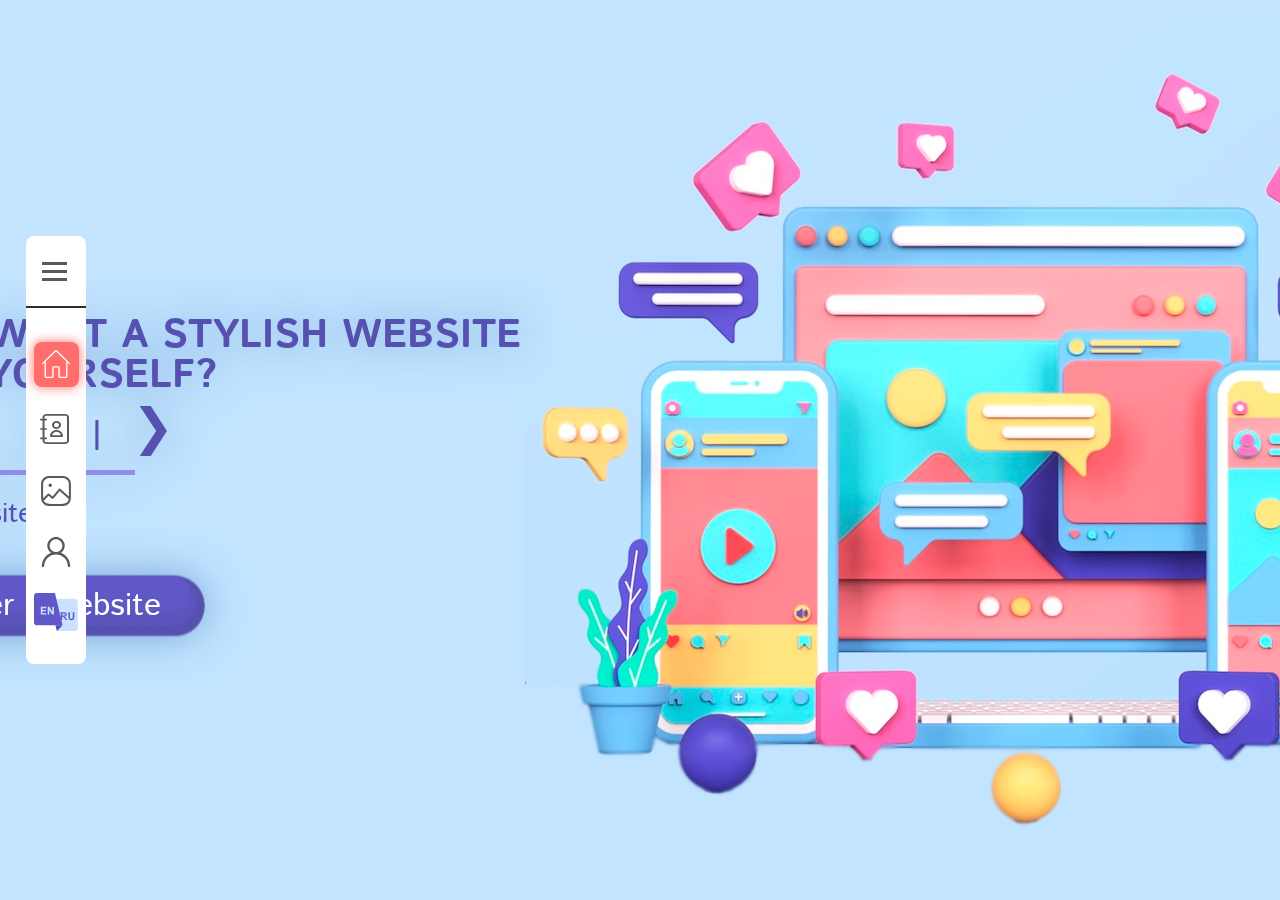
<file: index.html>
<!DOCTYPE html>
<html lang="en">
    <head>
        <meta charset="UTF-8">
        <meta http-equiv="X-UA-Compatible" content="IE=edge">
        <meta name="viewport" content="width=device-width, initial-scale=1.0">

        <link rel="stylesheet" href="assets/css/animate.css">
        <link rel="stylesheet" href="assets/css/windowOne.css">


        <link rel="apple-touch-icon" sizes="180x180" href="assets/logo/apple-touch-icon.png">
        <link rel="icon" type="image/png" sizes="32x32" href="assets/logo/favicon-32x32.png">
        <link rel="icon" type="image/png" sizes="16x16" href="assets/logo/favicon-16x16.png">


        <link rel="preconnect" href="https://fonts.googleapis.com">
        <link rel="preconnect" href="https://fonts.gstatic.com" crossorigin>
        <link href="https://fonts.googleapis.com/css2?family=Istok+Web:wght@400;700&display=swap" rel="stylesheet">
        
        
        <title>WebShop home</title>
   
    </head>
    <body>
        <main>
            <div class="container_popup">
                <div class="popup" id="popup">
                    <div class="container_btn">
                        <div class="next_btn" id="next_btn">
                            <button class="btn">
                                <svg class="rere" id="rere" width="25" height="19" viewBox="0 0 25 19" fill="none" xmlns="http://www.w3.org/2000/svg">
                                    <line y1="1.5" x2="25" y2="1.5" stroke="#5A5A5A" stroke-width="3"/>
                                    <line y1="9.5" x2="25" y2="9.5" stroke="#5A5A5A" stroke-width="3"/>
                                    <line y1="17.5" x2="25" y2="17.5" stroke="#5A5A5A" stroke-width="3"/>
                                </svg>
                                <svg class="root none" id="roro" width="21" height="21" viewBox="0 0 21 21" fill="none" xmlns="http://www.w3.org/2000/svg">
                                    <line x1="1.60047" y1="19.7782" x2="19.2781" y2="2.10051" stroke="#5A5A5A" stroke-width="3"/>
                                    <line x1="2.06066" y1="1.93934" x2="19.7383" y2="19.617" stroke="#5A5A5A" stroke-width="3"/>
                                </svg>
                            </button>
                        </div>
                        <div class="btns">
                            <button class="btn active container_home">
                                <a href="#">
                                <svg class="btn_home" style="margin-left: 0px; margin-top: -5px;" width="38" height="38" viewBox="0 0 38 38" fill="none" xmlns="http://www.w3.org/2000/svg">
                                    <path d="M32.8237 19.1732L30.2701 16.6226L20.095 6.44855C19.9527 6.30634 19.7837 6.19354 19.5977 6.11657C19.4116 6.03961 19.2123 6 19.011 6C18.8096 6 18.6103 6.03961 18.4242 6.11657C18.2382 6.19354 18.0692 6.30634 17.9269 6.44855L7.73652 16.616L5.17634 19.1732C5.06028 19.2976 4.9971 19.4621 5.0001 19.6321C5.00311 19.8022 5.07206 19.9644 5.19244 20.0846C5.31281 20.2048 5.47522 20.2737 5.64543 20.2767C5.81564 20.2797 5.98037 20.2166 6.10492 20.1007L7.54379 18.6635V32.4688C7.54379 32.8749 7.70531 33.2643 7.99281 33.5515C8.28031 33.8387 8.67025 34 9.07683 34H15.0579C15.4645 34 15.8544 33.8387 16.1419 33.5515C16.4294 33.2643 16.5909 32.8749 16.5909 32.4688V23.7188C16.5909 23.6608 16.614 23.6051 16.6551 23.5641C16.6961 23.5231 16.7519 23.5 16.8099 23.5H21.1901C21.2481 23.5 21.3039 23.5231 21.3449 23.5641C21.386 23.6051 21.4091 23.6608 21.4091 23.7188V32.4688C21.4091 32.8749 21.5706 33.2643 21.8581 33.5515C22.1456 33.8387 22.5355 34 22.9421 34H28.9297C29.1311 34 29.3304 33.9604 29.5164 33.8834C29.7024 33.8065 29.8714 33.6937 30.0138 33.5515C30.1561 33.4093 30.269 33.2405 30.3461 33.0547C30.4231 32.869 30.4628 32.6698 30.4628 32.4688V18.6701L31.8951 20.1007C32.0196 20.2166 32.1844 20.2797 32.3546 20.2767C32.5248 20.2737 32.6872 20.2048 32.8076 20.0846C32.9279 19.9644 32.9969 19.8022 32.9999 19.6321C33.0029 19.4621 32.9397 19.2976 32.8237 19.1732ZM29.1487 32.4688C29.1487 32.5268 29.1257 32.5824 29.0846 32.6234C29.0435 32.6645 28.9878 32.6875 28.9297 32.6875H22.9421C22.884 32.6875 22.8283 32.6645 22.7872 32.6234C22.7462 32.5824 22.7231 32.5268 22.7231 32.4688V23.7188C22.7231 23.3127 22.5616 22.9232 22.2741 22.636C21.9866 22.3489 21.5966 22.1875 21.1901 22.1875H16.8099C16.4034 22.1875 16.0134 22.3489 15.7259 22.636C15.4384 22.9232 15.2769 23.3127 15.2769 23.7188V32.4688C15.2769 32.5268 15.2538 32.5824 15.2128 32.6234C15.1717 32.6645 15.116 32.6875 15.0579 32.6875H9.07683C9.01875 32.6875 8.96305 32.6645 8.92197 32.6234C8.8809 32.5824 8.85783 32.5268 8.85783 32.4688V17.3532L18.8445 7.37604C18.8855 7.3353 18.941 7.31243 18.9989 7.31243C19.0568 7.31243 19.1123 7.3353 19.1533 7.37604L29.1466 17.3576L29.1487 32.4688Z" fill="#fff"/>
                                </svg>
                                <h1 class="txt_popup home" id="one">home</h1>
                            </a>
                            </button>
                            <button class="btn container_contacts">
                                <a href="window2.html">
                                <svg class="btn_contacts" style="margin-left: -4px" ; width="38" height="38" viewBox="0 0 38 38" fill="none" xmlns="http://www.w3.org/2000/svg">
                                    <path d="M30.0974 4H11.4423C10.4078 4.00096 9.41597 4.34312 8.68437 4.95145C7.95278 5.55977 7.54114 6.38458 7.53976 7.24497V8.7782H5.98938C5.72698 8.7782 5.47533 8.8649 5.28978 9.01921C5.10424 9.17352 5 9.38282 5 9.60105C5 9.81929 5.10424 10.0286 5.28978 10.1829C5.47533 10.3372 5.72698 10.4239 5.98938 10.4239H7.53976V18.1771H5.98938C5.72698 18.1771 5.47533 18.2638 5.28978 18.4182C5.10424 18.5725 5 18.7818 5 19C5 19.2182 5.10424 19.4275 5.28978 19.5818C5.47533 19.7362 5.72698 19.8229 5.98938 19.8229H7.53976V27.5761H5.98938C5.72698 27.5761 5.47533 27.6628 5.28978 27.8171C5.10424 27.9714 5 28.1807 5 28.3989C5 28.6172 5.10424 28.8265 5.28978 28.9808C5.47533 29.1351 5.72698 29.2218 5.98938 29.2218H7.53976V30.755C7.54114 31.6154 7.95278 32.4402 8.68437 33.0486C9.41597 33.6569 10.4078 33.999 11.4423 34H30.0974C31.132 33.999 32.1238 33.6569 32.8554 33.0486C33.587 32.4402 33.9986 31.6154 34 30.755V7.24497C33.9986 6.38458 33.587 5.55977 32.8554 4.95145C32.1238 4.34312 31.132 4.00096 30.0974 4ZM32.0247 30.755C32.0231 31.178 31.8204 31.5833 31.4608 31.8823C31.1011 32.1814 30.6139 32.3501 30.1053 32.3514H11.4423C10.9337 32.3501 10.4465 32.1814 10.0868 31.8823C9.72723 31.5833 9.52449 31.178 9.52288 30.755V29.2218H11.0733C11.3357 29.2218 11.5873 29.1351 11.7729 28.9808C11.9584 28.8265 12.0626 28.6172 12.0626 28.3989C12.0626 28.1807 11.9584 27.9714 11.7729 27.8171C11.5873 27.6628 11.3357 27.5761 11.0733 27.5761H9.51503V19.8229H11.0654C11.3278 19.8229 11.5795 19.7362 11.765 19.5818C11.9505 19.4275 12.0548 19.2182 12.0548 19C12.0548 18.7818 11.9505 18.5725 11.765 18.4182C11.5795 18.2638 11.3278 18.1771 11.0654 18.1771H9.51503V10.4239H11.0654C11.3278 10.4239 11.5795 10.3372 11.765 10.1829C11.9505 10.0286 12.0548 9.81929 12.0548 9.60105C12.0548 9.38282 11.9505 9.17352 11.765 9.01921C11.5795 8.8649 11.3278 8.7782 11.0654 8.7782H9.51503V7.24497C9.51664 6.822 9.71938 6.41674 10.079 6.11765C10.4386 5.81856 10.9259 5.64995 11.4345 5.64861H30.0974C30.606 5.64995 31.0933 5.81856 31.4529 6.11765C31.8125 6.41674 32.0153 6.822 32.0169 7.24497L32.0247 30.755Z" fill="#5A5A5A"/>
                                    <path d="M21.5044 19C22.5454 18.9991 23.5538 18.6774 24.3578 18.0898C25.1619 17.5022 25.7119 16.685 25.9142 15.7773C26.1165 14.8697 25.9585 13.9278 25.4672 13.1121C24.9759 12.2963 24.1817 11.6572 23.2198 11.3036C22.2578 10.95 21.1877 10.9038 20.1918 11.1728C19.1958 11.4418 18.3355 12.0094 17.7575 12.7789C17.1795 13.5484 16.9195 14.4722 17.0218 15.393C17.1241 16.3138 17.5823 17.1746 18.3184 17.8288C18.7366 18.2009 19.2332 18.4959 19.78 18.6969C20.3267 18.8979 20.9128 19.0009 21.5044 19ZM19.762 13.448C20.1648 13.0893 20.695 12.8658 21.2623 12.8156C21.8297 12.7655 22.399 12.8917 22.8734 13.1729C23.3477 13.4541 23.6977 13.8728 23.8637 14.3576C24.0297 14.8424 24.0014 15.3634 23.7837 15.8318C23.5659 16.3002 23.1722 16.687 22.6696 16.9262C22.167 17.1655 21.5866 17.2424 21.0273 17.1439C20.4681 17.0454 19.9645 16.7776 19.6025 16.3861C19.2405 15.9946 19.0424 15.5036 19.042 14.9968C19.0416 14.7092 19.1049 14.4244 19.2285 14.1586C19.352 13.8929 19.5333 13.6514 19.762 13.448Z" fill="#5A5A5A"/>
                                    <path d="M21.5 20C19.7767 20.0017 18.1245 20.6415 16.9059 21.7788C15.6873 22.9162 15.0019 24.4582 15 26.0667C15.0009 26.3145 15.1071 26.5519 15.2952 26.7268C15.4833 26.9018 15.738 27 16.0035 27H26.9965C27.2626 27 27.5179 26.9013 27.7061 26.7257C27.8943 26.55 28 26.3118 28 26.0634C27.9972 24.4555 27.3114 22.9143 26.0929 21.7776C24.8744 20.641 23.2227 20.0017 21.5 20ZM17.1204 25.13C17.3466 24.2036 17.9033 23.3764 18.6991 22.7839C19.495 22.1914 20.4828 21.8687 21.5009 21.8687C22.5189 21.8687 23.5068 22.1914 24.3026 22.7839C25.0985 23.3764 25.6551 24.2036 25.8814 25.13H17.1204Z" fill="#5A5A5A"/>
                                </svg>
                                <h1 class="txt_popup contacts" id="two">contacts</h1>
                            </a>
                            </a>
                            </button>
                            <button class="btn container_gallery">
                                <a href="window3.html">
                                <svg class="btn_gallery"  width="38" height="38" viewBox="0 0 38 38" fill="none" xmlns="http://www.w3.org/2000/svg">
                                    <g clip-path="url(#clip0_18_233)">
                                        <path d="M13.7882 5.07153L24.4979 5.07242C27.0274 5.08855 28.3527 5.3255 29.6347 5.95238L29.9193 6.09817C31.2025 6.78444 32.2157 7.79759 32.9019 9.08079C33.6129 10.4102 33.891 11.6937 33.925 14.2261L33.9286 14.7883V25.2119L33.925 25.7742C33.891 28.3065 33.6129 29.59 32.9019 30.9194C32.2157 32.2026 31.2025 33.2158 29.9193 33.902C28.5899 34.613 27.3064 34.8911 24.774 34.9251L24.2118 34.9287H13.7882L13.2259 34.9251C10.6936 34.8911 9.41005 34.613 8.08066 33.902C6.79746 33.2158 5.78431 32.2026 5.09805 30.9194C4.38709 29.59 4.10894 28.3065 4.07501 25.7742L4.07141 25.2119L4.0723 14.5022C4.08843 11.9727 4.32538 10.6474 4.95226 9.36543L5.09805 9.08079C5.78431 7.79759 6.79746 6.78444 8.08066 6.09817C9.41005 5.38721 10.6936 5.10906 13.2259 5.07513L13.7882 5.07153ZM22.7171 20.0316L16.4515 27.5098C16.1181 27.9077 15.5438 27.9873 15.1174 27.7101L15.0343 27.6498L11.5757 24.8732L6.73282 29.639C6.78275 29.7465 6.83614 29.8528 6.89317 29.9594C7.38971 30.8878 8.11227 31.6104 9.04071 32.1069C10.0572 32.6506 11.0433 32.8641 13.2875 32.8902L13.7882 32.893H24.2118L24.7124 32.8902C26.9566 32.8641 27.9428 32.6506 28.9593 32.1069C29.8877 31.6104 30.6103 30.8878 31.1068 29.9594C31.4036 29.4043 31.6021 28.8583 31.7253 28.1116L22.7171 20.0316ZM24.2118 7.10725H13.7882L13.2875 7.11001C11.0433 7.13608 10.0572 7.34966 9.04071 7.89329C8.11227 8.38983 7.38971 9.11239 6.89317 10.0408C6.31071 11.1299 6.10713 12.1842 6.10713 14.7883V25.2119L6.10989 25.7125C6.11715 26.3372 6.13893 26.8643 6.17831 27.3218L10.7942 22.7878C11.1376 22.4505 11.6658 22.4027 12.0618 22.6603L12.1445 22.7202L15.531 25.4385L21.8302 17.9214C22.1771 17.5075 22.7812 17.4402 23.2086 17.7515L23.2866 17.8143L31.8908 25.5264L31.8928 25.2119V14.7883L31.8901 14.2877C31.864 12.0435 31.6504 11.0573 31.1068 10.0408C30.6103 9.11239 29.8877 8.38983 28.9593 7.89329C27.8701 7.31083 26.8159 7.10725 24.2118 7.10725ZM13.2321 12.5358C14.169 12.5358 14.9286 13.2953 14.9286 14.2322C14.9286 15.1692 14.169 15.9287 13.2321 15.9287C12.2952 15.9287 11.5357 15.1692 11.5357 14.2322C11.5357 13.2953 12.2952 12.5358 13.2321 12.5358Z" fill="#5A5A5A"  />
                                    </g>
                                    <defs>
                                        <clipPath id="clip0_18_233">
                                            <rect width="38" height="38" rx="8" fill="white"/>
                                        </clipPath>
                                    </defs>
                                </svg>
                                <h1 class="txt_popup gallery" id="three">gallery</h1>
                            </a>
                            </button>
                            <div class="acteve_a"></div>
                            <button class="btn container_about">
                                <a href="window4.html">
                                <svg class="btn_about" width="38" height="38" viewBox="0 0 38 38" fill="none" xmlns="http://www.w3.org/2000/svg">
                                    <path fill-rule="evenodd" clip-rule="evenodd" d="M19 4.95825C17.1378 4.95768 15.3245 5.55405 13.8262 6.65981C12.3279 7.76558 11.2235 9.32251 10.6752 11.1021C10.1268 12.8817 10.1633 14.7902 10.7793 16.5475C11.3954 18.3048 12.5585 19.8183 14.098 20.866C11.4261 21.846 9.10864 23.6031 7.44382 25.9113C5.779 28.2195 4.84302 30.9731 4.75633 33.8177C4.74688 34.1326 4.86293 34.4384 5.07895 34.6678C5.29497 34.8972 5.59326 35.0313 5.90821 35.0408C6.22315 35.0502 6.52895 34.9342 6.75833 34.7182C6.98771 34.5022 7.12189 34.2039 7.13133 33.8889C7.22562 30.8037 8.51748 27.8765 10.7331 25.7275C12.9488 23.5785 15.9142 22.3767 19.0008 22.3767C22.0874 22.3767 25.0528 23.5785 27.2684 25.7275C29.4841 27.8765 30.776 30.8037 30.8703 33.8889C30.8715 34.047 30.9042 34.2033 30.9666 34.3486C31.029 34.4939 31.1198 34.6252 31.2337 34.7349C31.3475 34.8447 31.4822 34.9305 31.6296 34.9875C31.7771 35.0445 31.9345 35.0715 32.0926 35.0669C32.2506 35.0622 32.4061 35.0261 32.55 34.9605C32.6939 34.895 32.8233 34.8013 32.9305 34.6851C33.0377 34.5689 33.1206 34.4325 33.1744 34.2838C33.2282 34.1351 33.2517 33.9772 33.2437 33.8193C33.1573 30.9744 32.2215 28.2204 30.5566 25.912C28.8918 23.6035 26.5741 21.8461 23.902 20.866C25.4415 19.8183 26.6046 18.3048 27.2207 16.5475C27.8367 14.7902 27.8732 12.8817 27.3248 11.1021C26.7765 9.32251 25.6721 7.76558 24.1738 6.65981C22.6755 5.55405 20.8622 4.95768 19 4.95825ZM12.6667 13.6666C12.6667 11.9869 13.3339 10.376 14.5217 9.18824C15.7094 8.00051 17.3203 7.33325 19 7.33325C20.6797 7.33325 22.2906 8.00051 23.4783 9.18824C24.6661 10.376 25.3333 11.9869 25.3333 13.6666C25.3333 15.3463 24.6661 16.9572 23.4783 18.1449C22.2906 19.3327 20.6797 19.9999 19 19.9999C17.3203 19.9999 15.7094 19.3327 14.5217 18.1449C13.3339 16.9572 12.6667 15.3463 12.6667 13.6666Z" fill="#5A5A5A"/>
                                </svg>
                                <h1 class="txt_popup about" id="four">about us</h1>
                            </a>
                            </button>
                            <button class="btn">
                                <a href="#">
                                <svg width="44" height="40" viewBox="0 0 44 40" fill="none" xmlns="http://www.w3.org/2000/svg">
                                    <path d="M15.2286 5.71074H40.927C42.5088 5.71074 43.7823 6.98423 43.7823 8.56611V35.2162C43.7823 36.7981 42.5088 38.0716 40.927 38.0716H22.843L15.2286 5.71074Z" fill="#C9E2FF"/>
                                    <path d="M28.5665 32.3757L22.843 38.0716L21.4999 32.3634L28.5665 32.3757Z" fill="#514AB5"/>
                                    <path d="M27.1043 26.9828C26.8537 26.9828 26.7284 26.8485 26.7284 26.58V19.6835C26.7284 19.4149 26.8537 19.2806 27.1043 19.2806H29.5912C30.6976 19.2806 31.5051 19.4525 32.0135 19.7963C32.522 20.1364 32.7762 20.6915 32.7762 21.4613C32.7762 22.0342 32.5703 22.4908 32.1585 22.8309C31.7468 23.1711 31.224 23.3967 30.5902 23.5077V23.5184C30.9339 23.6473 31.1935 23.8264 31.369 24.0555C31.5444 24.2847 31.6877 24.4852 31.7987 24.6571L32.9803 26.5209C33.1773 26.8288 33.1092 26.9828 32.7762 26.9828H31.8416C31.6447 26.9828 31.4836 26.8772 31.3582 26.6659L30.2733 24.8558C30.1551 24.6625 29.9385 24.4512 29.6234 24.2221C29.3119 23.9893 29.0021 23.8729 28.6942 23.8729H28.2967V26.58C28.2967 26.8485 28.1714 26.9828 27.9207 26.9828H27.1043ZM28.2967 22.5409H29.2581C29.9743 22.5409 30.4828 22.4603 30.7835 22.2992C31.0879 22.1345 31.2401 21.8749 31.2401 21.5204C31.2401 21.1337 31.0933 20.883 30.7997 20.7684C30.5096 20.6503 30.0817 20.5912 29.516 20.5912H28.2967V22.5409ZM34.3983 23.7763V19.5761C34.3983 19.3791 34.5236 19.2806 34.7743 19.2806H35.5907C35.8413 19.2806 35.9666 19.3791 35.9666 19.5761V23.7225C35.9666 24.6893 36.1081 25.2945 36.391 25.538C36.6774 25.7779 36.9997 25.8978 37.3578 25.8978C37.7158 25.8978 38.0363 25.7779 38.3192 25.538C38.6056 25.2945 38.7489 24.6893 38.7489 23.7225V19.5761C38.7489 19.3791 38.8742 19.2806 39.1248 19.2806H39.9413C40.1919 19.2806 40.3172 19.3791 40.3172 19.5761V23.7763C40.3172 25.0295 40.0523 25.9086 39.5223 26.4135C38.9924 26.9148 38.2708 27.1654 37.3578 27.1654C36.4447 27.1654 35.7232 26.9148 35.1932 26.4135C34.6633 25.9086 34.3983 25.0295 34.3983 23.7763Z" fill="#5F58C6"/>
                                    <path d="M28.5537 32.3608H2.85537C1.27348 32.3608 0 31.0873 0 29.5055V2.85537C0 1.27349 1.27348 0 2.85537 0H20.9394L28.5537 32.3608Z" fill="#5F58C6"/>
                                    <path d="M7.21973 21.5626C6.96908 21.5626 6.84375 21.4283 6.84375 21.1598V14.2633C6.84375 13.9948 6.96908 13.8605 7.21973 13.8605H11.8281C12.0967 13.8605 12.231 13.9768 12.231 14.2096V14.8434C12.231 15.0761 12.0967 15.1925 11.8281 15.1925H8.41211V16.9005H11.5435C11.812 16.9005 11.9463 17.0169 11.9463 17.2496V17.8834C11.9463 18.1162 11.812 18.2325 11.5435 18.2325H8.41211V20.2306H12C12.2686 20.2306 12.4028 20.347 12.4028 20.5797V21.2135C12.4028 21.4462 12.2686 21.5626 12 21.5626H7.21973ZM14.0947 21.5626C13.8441 21.5626 13.7188 21.4283 13.7188 21.1598V14.2633C13.7188 13.9948 13.8441 13.8605 14.0947 13.8605H14.8896C15.1976 13.8605 15.4303 13.9858 15.5879 14.2365L18.3271 18.6354H18.3647C18.3468 18.4205 18.3379 18.2057 18.3379 17.9908V14.2633C18.3379 13.9948 18.4632 13.8605 18.7139 13.8605H19.5303C19.7809 13.8605 19.9062 13.9948 19.9062 14.2633V21.1598C19.9062 21.4283 19.7809 21.5626 19.5303 21.5626H18.7891C18.4811 21.5626 18.2484 21.4373 18.0908 21.1866L15.2979 16.7072H15.2603C15.2782 16.922 15.2871 17.1368 15.2871 17.3517V21.1598C15.2871 21.4283 15.1618 21.5626 14.9111 21.5626H14.0947Z" fill="#C9E2FF"/>
                                </svg>
                                <h1 class="txt_popup translate" id="five">translate</h1>
                            </a>
                            </button>
                        </div>
                    </div>
                </div>
            </div>
            <div class="container">
                <div class="wrapper">
                    <div class="slider wow slideInLeft">
                        <h1 class="wow slideInDown">
                            YOU WANT A STYLISH WEBSITE FOR YOURSELF?
                        </h1>
                        <div class="box_slider">
                            <div class="img">
                                <h1 class="sleder_img" id="imgOne">Selling site</h1>
                                <h1 class="sleder_img img_none" id="imgTwo">Animations</h1>
                                <h1 class="sleder_img img_none" id="imgThree">Stylish design</h1>
                                <h1 class="sleder_img img_none" id="imgFour">Images selection</h1>
                                <h1 class="sleder_img img_none" id="imgFive">Site content</h1>
                                <h1 class="sleder_img img_none" id="imgSix">####</h1>
                                <h1 class="sleder_img img_none" id="imgSeven">####</h1>
                                <h1 class="sleder_img img_none" id="imgEight">####</h1>
                                <h1 class="sleder_img img_none" id="imgNine">####</h1>
                                <h1 class="sleder_img img_none" id="imgTen">####</h1>

                            </div>
                            <div class="content_swap_element">
                                <div class="swap_slider">
                                    <div class="container_slider__content">
                                        <div class="container_text">
                                            <h1 id="display">1</h1>
                                            <h3>/</h3>
                                            <h3 style="padding-top: 16px;">10</h3>
                                        </div>
                                        <div class="swap_element">
                                            <button class="back" id="back">❮</button>
                                            <h1>|</h1>
                                            <button class="next" id="next">❮</button>
                                        </div>
                                    </div>
                                    <div class="line_slider">
                                        <p class="painted_line" id="line"></p>
                                    </div>
                                </div>
                            </div>
                        </div>
                        <div>
                            <button class="bay_btn">order a website</button>
                        </div>
                    </div>
                    <img class="bg_img wow flipInX" data-wow-duration="1s" src="assets/imges/photo1window.png" alt="">
                </div>
            </div>
        </main>
        <script src="assets/js/wow.min.js"></script>
        <script>
            new WOW().init();
            </script>
        <script src="assets/js/windowOne.js"></script>
        </script>
</script>
</body>
</html>
</file>
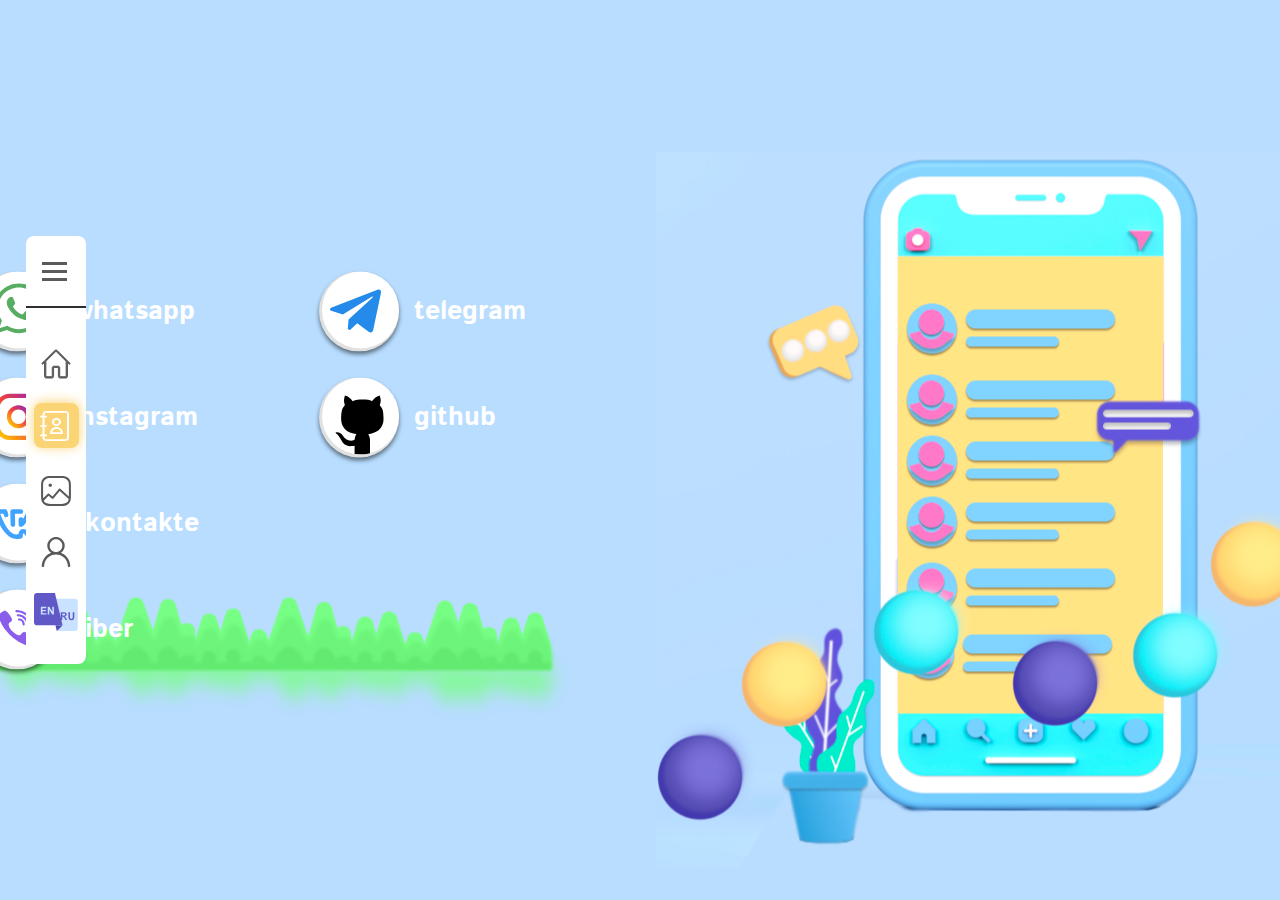
<file: window2.html>
<!DOCTYPE html>
<html lang="en">
    <head>
        <meta charset="UTF-8">
        <meta http-equiv="X-UA-Compatible" content="IE=edge">
        <meta name="viewport" content="width=device-width, initial-scale=1.0">

        <link rel="stylesheet" href="assets/css/animate.css">
        <link rel="stylesheet" href="assets/css/windowTwo.css">


        <link rel="apple-touch-icon" sizes="180x180" href="assets/logo/apple-touch-icon.png">
        <link rel="icon" type="image/png" sizes="32x32" href="assets/logo/favicon-32x32.png">
        <link rel="icon" type="image/png" sizes="16x16" href="assets/logo/favicon-16x16.png">


        <link rel="preconnect" href="https://fonts.googleapis.com">
        <link rel="preconnect" href="https://fonts.gstatic.com" crossorigin>
        <link href="https://fonts.googleapis.com/css2?family=Istok+Web:wght@400;700&display=swap" rel="stylesheet">
        
        
        <title>WebShop contacts</title>
   
    </head>
    <body>
        <main>
            <div class="container_popup">
                <div class="popup" id="popup">
                    <div class="container_btn">
                        <div class="next_btn" id="next_btn">
                            <button class="btn">
                                <svg class="rere" id="rere" width="25" height="19" viewBox="0 0 25 19" fill="none" xmlns="http://www.w3.org/2000/svg">
                                    <line y1="1.5" x2="25" y2="1.5" stroke="#5A5A5A" stroke-width="3"/>
                                    <line y1="9.5" x2="25" y2="9.5" stroke="#5A5A5A" stroke-width="3"/>
                                    <line y1="17.5" x2="25" y2="17.5" stroke="#5A5A5A" stroke-width="3"/>
                                </svg>
                                <svg class="root none" id="roro" width="21" height="21" viewBox="0 0 21 21" fill="none" xmlns="http://www.w3.org/2000/svg">
                                    <line x1="1.60047" y1="19.7782" x2="19.2781" y2="2.10051" stroke="#5A5A5A" stroke-width="3"/>
                                    <line x1="2.06066" y1="1.93934" x2="19.7383" y2="19.617" stroke="#5A5A5A" stroke-width="3"/>
                                </svg>
                            </button>
                        </div>
                        <div class="btns">
                            <button class="btn container_home">
                                <a href="index.html">
                                <svg class="btn_home" style="margin-left: 0px; margin-top: -5px;" width="38" height="38" viewBox="0 0 38 38" fill="none" xmlns="http://www.w3.org/2000/svg">
                                    <path d="M32.8237 19.1732L30.2701 16.6226L20.095 6.44855C19.9527 6.30634 19.7837 6.19354 19.5977 6.11657C19.4116 6.03961 19.2123 6 19.011 6C18.8096 6 18.6103 6.03961 18.4242 6.11657C18.2382 6.19354 18.0692 6.30634 17.9269 6.44855L7.73652 16.616L5.17634 19.1732C5.06028 19.2976 4.9971 19.4621 5.0001 19.6321C5.00311 19.8022 5.07206 19.9644 5.19244 20.0846C5.31281 20.2048 5.47522 20.2737 5.64543 20.2767C5.81564 20.2797 5.98037 20.2166 6.10492 20.1007L7.54379 18.6635V32.4688C7.54379 32.8749 7.70531 33.2643 7.99281 33.5515C8.28031 33.8387 8.67025 34 9.07683 34H15.0579C15.4645 34 15.8544 33.8387 16.1419 33.5515C16.4294 33.2643 16.5909 32.8749 16.5909 32.4688V23.7188C16.5909 23.6608 16.614 23.6051 16.6551 23.5641C16.6961 23.5231 16.7519 23.5 16.8099 23.5H21.1901C21.2481 23.5 21.3039 23.5231 21.3449 23.5641C21.386 23.6051 21.4091 23.6608 21.4091 23.7188V32.4688C21.4091 32.8749 21.5706 33.2643 21.8581 33.5515C22.1456 33.8387 22.5355 34 22.9421 34H28.9297C29.1311 34 29.3304 33.9604 29.5164 33.8834C29.7024 33.8065 29.8714 33.6937 30.0138 33.5515C30.1561 33.4093 30.269 33.2405 30.3461 33.0547C30.4231 32.869 30.4628 32.6698 30.4628 32.4688V18.6701L31.8951 20.1007C32.0196 20.2166 32.1844 20.2797 32.3546 20.2767C32.5248 20.2737 32.6872 20.2048 32.8076 20.0846C32.9279 19.9644 32.9969 19.8022 32.9999 19.6321C33.0029 19.4621 32.9397 19.2976 32.8237 19.1732ZM29.1487 32.4688C29.1487 32.5268 29.1257 32.5824 29.0846 32.6234C29.0435 32.6645 28.9878 32.6875 28.9297 32.6875H22.9421C22.884 32.6875 22.8283 32.6645 22.7872 32.6234C22.7462 32.5824 22.7231 32.5268 22.7231 32.4688V23.7188C22.7231 23.3127 22.5616 22.9232 22.2741 22.636C21.9866 22.3489 21.5966 22.1875 21.1901 22.1875H16.8099C16.4034 22.1875 16.0134 22.3489 15.7259 22.636C15.4384 22.9232 15.2769 23.3127 15.2769 23.7188V32.4688C15.2769 32.5268 15.2538 32.5824 15.2128 32.6234C15.1717 32.6645 15.116 32.6875 15.0579 32.6875H9.07683C9.01875 32.6875 8.96305 32.6645 8.92197 32.6234C8.8809 32.5824 8.85783 32.5268 8.85783 32.4688V17.3532L18.8445 7.37604C18.8855 7.3353 18.941 7.31243 18.9989 7.31243C19.0568 7.31243 19.1123 7.3353 19.1533 7.37604L29.1466 17.3576L29.1487 32.4688Z" fill="#5A5A5A" stroke="#5A5A5A"/>
                                </svg>
                                <h1 class="txt_popup home" id="one">home</h1>
                            </a>
                            </button>
                            <button class="btn active container_contacts">
                                <a href="#">
                                <svg class="btn_contacts" style="margin-left: -4px; margin-top: -3px;" ; width="38" height="38" viewBox="0 0 38 38" fill="none" xmlns="http://www.w3.org/2000/svg">
                                    <path d="M30.0974 4H11.4423C10.4078 4.00096 9.41597 4.34312 8.68437 4.95145C7.95278 5.55977 7.54114 6.38458 7.53976 7.24497V8.7782H5.98938C5.72698 8.7782 5.47533 8.8649 5.28978 9.01921C5.10424 9.17352 5 9.38282 5 9.60105C5 9.81929 5.10424 10.0286 5.28978 10.1829C5.47533 10.3372 5.72698 10.4239 5.98938 10.4239H7.53976V18.1771H5.98938C5.72698 18.1771 5.47533 18.2638 5.28978 18.4182C5.10424 18.5725 5 18.7818 5 19C5 19.2182 5.10424 19.4275 5.28978 19.5818C5.47533 19.7362 5.72698 19.8229 5.98938 19.8229H7.53976V27.5761H5.98938C5.72698 27.5761 5.47533 27.6628 5.28978 27.8171C5.10424 27.9714 5 28.1807 5 28.3989C5 28.6172 5.10424 28.8265 5.28978 28.9808C5.47533 29.1351 5.72698 29.2218 5.98938 29.2218H7.53976V30.755C7.54114 31.6154 7.95278 32.4402 8.68437 33.0486C9.41597 33.6569 10.4078 33.999 11.4423 34H30.0974C31.132 33.999 32.1238 33.6569 32.8554 33.0486C33.587 32.4402 33.9986 31.6154 34 30.755V7.24497C33.9986 6.38458 33.587 5.55977 32.8554 4.95145C32.1238 4.34312 31.132 4.00096 30.0974 4ZM32.0247 30.755C32.0231 31.178 31.8204 31.5833 31.4608 31.8823C31.1011 32.1814 30.6139 32.3501 30.1053 32.3514H11.4423C10.9337 32.3501 10.4465 32.1814 10.0868 31.8823C9.72723 31.5833 9.52449 31.178 9.52288 30.755V29.2218H11.0733C11.3357 29.2218 11.5873 29.1351 11.7729 28.9808C11.9584 28.8265 12.0626 28.6172 12.0626 28.3989C12.0626 28.1807 11.9584 27.9714 11.7729 27.8171C11.5873 27.6628 11.3357 27.5761 11.0733 27.5761H9.51503V19.8229H11.0654C11.3278 19.8229 11.5795 19.7362 11.765 19.5818C11.9505 19.4275 12.0548 19.2182 12.0548 19C12.0548 18.7818 11.9505 18.5725 11.765 18.4182C11.5795 18.2638 11.3278 18.1771 11.0654 18.1771H9.51503V10.4239H11.0654C11.3278 10.4239 11.5795 10.3372 11.765 10.1829C11.9505 10.0286 12.0548 9.81929 12.0548 9.60105C12.0548 9.38282 11.9505 9.17352 11.765 9.01921C11.5795 8.8649 11.3278 8.7782 11.0654 8.7782H9.51503V7.24497C9.51664 6.822 9.71938 6.41674 10.079 6.11765C10.4386 5.81856 10.9259 5.64995 11.4345 5.64861H30.0974C30.606 5.64995 31.0933 5.81856 31.4529 6.11765C31.8125 6.41674 32.0153 6.822 32.0169 7.24497L32.0247 30.755Z" fill="#fff"/>
                                    <path d="M21.5044 19C22.5454 18.9991 23.5538 18.6774 24.3578 18.0898C25.1619 17.5022 25.7119 16.685 25.9142 15.7773C26.1165 14.8697 25.9585 13.9278 25.4672 13.1121C24.9759 12.2963 24.1817 11.6572 23.2198 11.3036C22.2578 10.95 21.1877 10.9038 20.1918 11.1728C19.1958 11.4418 18.3355 12.0094 17.7575 12.7789C17.1795 13.5484 16.9195 14.4722 17.0218 15.393C17.1241 16.3138 17.5823 17.1746 18.3184 17.8288C18.7366 18.2009 19.2332 18.4959 19.78 18.6969C20.3267 18.8979 20.9128 19.0009 21.5044 19ZM19.762 13.448C20.1648 13.0893 20.695 12.8658 21.2623 12.8156C21.8297 12.7655 22.399 12.8917 22.8734 13.1729C23.3477 13.4541 23.6977 13.8728 23.8637 14.3576C24.0297 14.8424 24.0014 15.3634 23.7837 15.8318C23.5659 16.3002 23.1722 16.687 22.6696 16.9262C22.167 17.1655 21.5866 17.2424 21.0273 17.1439C20.4681 17.0454 19.9645 16.7776 19.6025 16.3861C19.2405 15.9946 19.0424 15.5036 19.042 14.9968C19.0416 14.7092 19.1049 14.4244 19.2285 14.1586C19.352 13.8929 19.5333 13.6514 19.762 13.448Z" fill="#fff"/>
                                    <path d="M21.5 20C19.7767 20.0017 18.1245 20.6415 16.9059 21.7788C15.6873 22.9162 15.0019 24.4582 15 26.0667C15.0009 26.3145 15.1071 26.5519 15.2952 26.7268C15.4833 26.9018 15.738 27 16.0035 27H26.9965C27.2626 27 27.5179 26.9013 27.7061 26.7257C27.8943 26.55 28 26.3118 28 26.0634C27.9972 24.4555 27.3114 22.9143 26.0929 21.7776C24.8744 20.641 23.2227 20.0017 21.5 20ZM17.1204 25.13C17.3466 24.2036 17.9033 23.3764 18.6991 22.7839C19.495 22.1914 20.4828 21.8687 21.5009 21.8687C22.5189 21.8687 23.5068 22.1914 24.3026 22.7839C25.0985 23.3764 25.6551 24.2036 25.8814 25.13H17.1204Z" fill="#fff"/>
                                </svg>
                                <h1 class="txt_popup contacts" id="two">contacts</h1>
                            </a>
                            </a>
                            </button>
                            <button class="btn container_gallery">
                                <a href="window3.html">
                                <svg class="btn_gallery"  width="38" height="38" viewBox="0 0 38 38" fill="none" xmlns="http://www.w3.org/2000/svg">
                                    <g clip-path="url(#clip0_18_233)">
                                        <path d="M13.7882 5.07153L24.4979 5.07242C27.0274 5.08855 28.3527 5.3255 29.6347 5.95238L29.9193 6.09817C31.2025 6.78444 32.2157 7.79759 32.9019 9.08079C33.6129 10.4102 33.891 11.6937 33.925 14.2261L33.9286 14.7883V25.2119L33.925 25.7742C33.891 28.3065 33.6129 29.59 32.9019 30.9194C32.2157 32.2026 31.2025 33.2158 29.9193 33.902C28.5899 34.613 27.3064 34.8911 24.774 34.9251L24.2118 34.9287H13.7882L13.2259 34.9251C10.6936 34.8911 9.41005 34.613 8.08066 33.902C6.79746 33.2158 5.78431 32.2026 5.09805 30.9194C4.38709 29.59 4.10894 28.3065 4.07501 25.7742L4.07141 25.2119L4.0723 14.5022C4.08843 11.9727 4.32538 10.6474 4.95226 9.36543L5.09805 9.08079C5.78431 7.79759 6.79746 6.78444 8.08066 6.09817C9.41005 5.38721 10.6936 5.10906 13.2259 5.07513L13.7882 5.07153ZM22.7171 20.0316L16.4515 27.5098C16.1181 27.9077 15.5438 27.9873 15.1174 27.7101L15.0343 27.6498L11.5757 24.8732L6.73282 29.639C6.78275 29.7465 6.83614 29.8528 6.89317 29.9594C7.38971 30.8878 8.11227 31.6104 9.04071 32.1069C10.0572 32.6506 11.0433 32.8641 13.2875 32.8902L13.7882 32.893H24.2118L24.7124 32.8902C26.9566 32.8641 27.9428 32.6506 28.9593 32.1069C29.8877 31.6104 30.6103 30.8878 31.1068 29.9594C31.4036 29.4043 31.6021 28.8583 31.7253 28.1116L22.7171 20.0316ZM24.2118 7.10725H13.7882L13.2875 7.11001C11.0433 7.13608 10.0572 7.34966 9.04071 7.89329C8.11227 8.38983 7.38971 9.11239 6.89317 10.0408C6.31071 11.1299 6.10713 12.1842 6.10713 14.7883V25.2119L6.10989 25.7125C6.11715 26.3372 6.13893 26.8643 6.17831 27.3218L10.7942 22.7878C11.1376 22.4505 11.6658 22.4027 12.0618 22.6603L12.1445 22.7202L15.531 25.4385L21.8302 17.9214C22.1771 17.5075 22.7812 17.4402 23.2086 17.7515L23.2866 17.8143L31.8908 25.5264L31.8928 25.2119V14.7883L31.8901 14.2877C31.864 12.0435 31.6504 11.0573 31.1068 10.0408C30.6103 9.11239 29.8877 8.38983 28.9593 7.89329C27.8701 7.31083 26.8159 7.10725 24.2118 7.10725ZM13.2321 12.5358C14.169 12.5358 14.9286 13.2953 14.9286 14.2322C14.9286 15.1692 14.169 15.9287 13.2321 15.9287C12.2952 15.9287 11.5357 15.1692 11.5357 14.2322C11.5357 13.2953 12.2952 12.5358 13.2321 12.5358Z" fill="#5A5A5A"  />
                                    </g>
                                    <defs>
                                        <clipPath id="clip0_18_233">
                                            <rect width="38" height="38" rx="8" fill="white"/>
                                        </clipPath>
                                    </defs>
                                </svg>
                                <h1 class="txt_popup gallery" id="three">gallery</h1>
                            </a>
                            </button>
                            <div class="acteve_a"></div>
                            <button class="btn container_about">
                                <a href="window4.html">
                                <svg class="btn_about" width="38" height="38" viewBox="0 0 38 38" fill="none" xmlns="http://www.w3.org/2000/svg">
                                    <path fill-rule="evenodd" clip-rule="evenodd" d="M19 4.95825C17.1378 4.95768 15.3245 5.55405 13.8262 6.65981C12.3279 7.76558 11.2235 9.32251 10.6752 11.1021C10.1268 12.8817 10.1633 14.7902 10.7793 16.5475C11.3954 18.3048 12.5585 19.8183 14.098 20.866C11.4261 21.846 9.10864 23.6031 7.44382 25.9113C5.779 28.2195 4.84302 30.9731 4.75633 33.8177C4.74688 34.1326 4.86293 34.4384 5.07895 34.6678C5.29497 34.8972 5.59326 35.0313 5.90821 35.0408C6.22315 35.0502 6.52895 34.9342 6.75833 34.7182C6.98771 34.5022 7.12189 34.2039 7.13133 33.8889C7.22562 30.8037 8.51748 27.8765 10.7331 25.7275C12.9488 23.5785 15.9142 22.3767 19.0008 22.3767C22.0874 22.3767 25.0528 23.5785 27.2684 25.7275C29.4841 27.8765 30.776 30.8037 30.8703 33.8889C30.8715 34.047 30.9042 34.2033 30.9666 34.3486C31.029 34.4939 31.1198 34.6252 31.2337 34.7349C31.3475 34.8447 31.4822 34.9305 31.6296 34.9875C31.7771 35.0445 31.9345 35.0715 32.0926 35.0669C32.2506 35.0622 32.4061 35.0261 32.55 34.9605C32.6939 34.895 32.8233 34.8013 32.9305 34.6851C33.0377 34.5689 33.1206 34.4325 33.1744 34.2838C33.2282 34.1351 33.2517 33.9772 33.2437 33.8193C33.1573 30.9744 32.2215 28.2204 30.5566 25.912C28.8918 23.6035 26.5741 21.8461 23.902 20.866C25.4415 19.8183 26.6046 18.3048 27.2207 16.5475C27.8367 14.7902 27.8732 12.8817 27.3248 11.1021C26.7765 9.32251 25.6721 7.76558 24.1738 6.65981C22.6755 5.55405 20.8622 4.95768 19 4.95825ZM12.6667 13.6666C12.6667 11.9869 13.3339 10.376 14.5217 9.18824C15.7094 8.00051 17.3203 7.33325 19 7.33325C20.6797 7.33325 22.2906 8.00051 23.4783 9.18824C24.6661 10.376 25.3333 11.9869 25.3333 13.6666C25.3333 15.3463 24.6661 16.9572 23.4783 18.1449C22.2906 19.3327 20.6797 19.9999 19 19.9999C17.3203 19.9999 15.7094 19.3327 14.5217 18.1449C13.3339 16.9572 12.6667 15.3463 12.6667 13.6666Z" fill="#5A5A5A"/>
                                </svg>
                                <h1 class="txt_popup about" id="four">about us</h1>
                            </a>
                            </button>
                            <button class="btn">
                                <a href="#">
                                <svg width="44" height="40" viewBox="0 0 44 40" fill="none" xmlns="http://www.w3.org/2000/svg">
                                    <path d="M15.2286 5.71074H40.927C42.5088 5.71074 43.7823 6.98423 43.7823 8.56611V35.2162C43.7823 36.7981 42.5088 38.0716 40.927 38.0716H22.843L15.2286 5.71074Z" fill="#C9E2FF"/>
                                    <path d="M28.5665 32.3757L22.843 38.0716L21.4999 32.3634L28.5665 32.3757Z" fill="#514AB5"/>
                                    <path d="M27.1043 26.9828C26.8537 26.9828 26.7284 26.8485 26.7284 26.58V19.6835C26.7284 19.4149 26.8537 19.2806 27.1043 19.2806H29.5912C30.6976 19.2806 31.5051 19.4525 32.0135 19.7963C32.522 20.1364 32.7762 20.6915 32.7762 21.4613C32.7762 22.0342 32.5703 22.4908 32.1585 22.8309C31.7468 23.1711 31.224 23.3967 30.5902 23.5077V23.5184C30.9339 23.6473 31.1935 23.8264 31.369 24.0555C31.5444 24.2847 31.6877 24.4852 31.7987 24.6571L32.9803 26.5209C33.1773 26.8288 33.1092 26.9828 32.7762 26.9828H31.8416C31.6447 26.9828 31.4836 26.8772 31.3582 26.6659L30.2733 24.8558C30.1551 24.6625 29.9385 24.4512 29.6234 24.2221C29.3119 23.9893 29.0021 23.8729 28.6942 23.8729H28.2967V26.58C28.2967 26.8485 28.1714 26.9828 27.9207 26.9828H27.1043ZM28.2967 22.5409H29.2581C29.9743 22.5409 30.4828 22.4603 30.7835 22.2992C31.0879 22.1345 31.2401 21.8749 31.2401 21.5204C31.2401 21.1337 31.0933 20.883 30.7997 20.7684C30.5096 20.6503 30.0817 20.5912 29.516 20.5912H28.2967V22.5409ZM34.3983 23.7763V19.5761C34.3983 19.3791 34.5236 19.2806 34.7743 19.2806H35.5907C35.8413 19.2806 35.9666 19.3791 35.9666 19.5761V23.7225C35.9666 24.6893 36.1081 25.2945 36.391 25.538C36.6774 25.7779 36.9997 25.8978 37.3578 25.8978C37.7158 25.8978 38.0363 25.7779 38.3192 25.538C38.6056 25.2945 38.7489 24.6893 38.7489 23.7225V19.5761C38.7489 19.3791 38.8742 19.2806 39.1248 19.2806H39.9413C40.1919 19.2806 40.3172 19.3791 40.3172 19.5761V23.7763C40.3172 25.0295 40.0523 25.9086 39.5223 26.4135C38.9924 26.9148 38.2708 27.1654 37.3578 27.1654C36.4447 27.1654 35.7232 26.9148 35.1932 26.4135C34.6633 25.9086 34.3983 25.0295 34.3983 23.7763Z" fill="#5F58C6"/>
                                    <path d="M28.5537 32.3608H2.85537C1.27348 32.3608 0 31.0873 0 29.5055V2.85537C0 1.27349 1.27348 0 2.85537 0H20.9394L28.5537 32.3608Z" fill="#5F58C6"/>
                                    <path d="M7.21973 21.5626C6.96908 21.5626 6.84375 21.4283 6.84375 21.1598V14.2633C6.84375 13.9948 6.96908 13.8605 7.21973 13.8605H11.8281C12.0967 13.8605 12.231 13.9768 12.231 14.2096V14.8434C12.231 15.0761 12.0967 15.1925 11.8281 15.1925H8.41211V16.9005H11.5435C11.812 16.9005 11.9463 17.0169 11.9463 17.2496V17.8834C11.9463 18.1162 11.812 18.2325 11.5435 18.2325H8.41211V20.2306H12C12.2686 20.2306 12.4028 20.347 12.4028 20.5797V21.2135C12.4028 21.4462 12.2686 21.5626 12 21.5626H7.21973ZM14.0947 21.5626C13.8441 21.5626 13.7188 21.4283 13.7188 21.1598V14.2633C13.7188 13.9948 13.8441 13.8605 14.0947 13.8605H14.8896C15.1976 13.8605 15.4303 13.9858 15.5879 14.2365L18.3271 18.6354H18.3647C18.3468 18.4205 18.3379 18.2057 18.3379 17.9908V14.2633C18.3379 13.9948 18.4632 13.8605 18.7139 13.8605H19.5303C19.7809 13.8605 19.9062 13.9948 19.9062 14.2633V21.1598C19.9062 21.4283 19.7809 21.5626 19.5303 21.5626H18.7891C18.4811 21.5626 18.2484 21.4373 18.0908 21.1866L15.2979 16.7072H15.2603C15.2782 16.922 15.2871 17.1368 15.2871 17.3517V21.1598C15.2871 21.4283 15.1618 21.5626 14.9111 21.5626H14.0947Z" fill="#C9E2FF"/>
                                </svg>
                                <h1 class="txt_popup translate" id="five">translate</h1>
                            </a>
                            </button>
                        </div>
                    </div>
                </div>
            </div>
            <div class="container">
                <div class="wrapper">
                    <div class="con_con wow bounceInUp">
                        <img class="bg_contacts" src="assets/imges/Group62.png" alt="">
                    <div class="container_contacts">
                        <div class="container_btn_contacts">
                            <button class="bnt_contacts__link">
                                <a href="#">
                                    <svg width="80" height="80" viewBox="0 0 80 80" fill="none" xmlns="http://www.w3.org/2000/svg">
                                        <circle class="shadow" cx="40" cy="40" r="40" fill="#E1E1E1"/>
                                        <circle cx="41.5" cy="38.5" r="38.5" fill="white"/>
                                        <path d="M67 36.8432C67 50.5639 55.7919 61.6865 41.9635 61.6865C37.5736 61.6865 33.4494 60.5645 29.8612 58.5953L16 63L20.5192 49.6709C18.2395 45.9275 16.9265 41.5369 16.9265 36.8432C16.9265 23.1225 28.1357 12 41.9635 12C55.793 12 67 23.1225 67 36.8432ZM41.9635 15.9565C30.3559 15.9565 20.9141 25.3263 20.9141 36.8432C20.9141 41.4134 22.4039 45.6458 24.9239 49.0889L22.294 56.846L30.3831 54.275C33.7066 56.4573 37.688 57.73 41.9641 57.73C53.57 57.73 63.0135 48.3613 63.0135 36.8444C63.0135 25.3274 53.5706 15.9565 41.9635 15.9565ZM54.6064 42.5649C54.4517 42.3116 54.0432 42.1586 53.43 41.8543C52.8158 41.55 49.7977 40.0761 49.2367 39.8738C48.674 39.6709 48.2637 39.5689 47.8552 40.1781C47.4466 40.7878 46.2702 42.1586 45.9115 42.5649C45.5534 42.9723 45.1958 43.0233 44.5815 42.7184C43.9684 42.4141 41.9913 41.7704 39.647 39.6964C37.8229 38.0825 36.591 36.0901 36.2328 35.4798C35.8753 34.8707 36.1954 34.5414 36.502 34.2383C36.7785 33.9651 37.1163 33.5271 37.4228 33.1718C37.7305 32.8159 37.8325 32.5626 38.036 32.1558C38.2417 31.7495 38.1391 31.3942 37.985 31.0887C37.832 30.7844 36.6034 27.7879 36.0923 26.5684C35.5812 25.3501 35.0706 25.553 34.7119 25.553C34.3543 25.553 33.9446 25.502 33.5355 25.502C33.1264 25.502 32.4611 25.6544 31.8984 26.2636C31.3363 26.8733 29.7513 28.3466 29.7513 31.3426C29.7513 34.3391 31.9494 37.2342 32.2571 37.64C32.5637 38.0457 36.5014 44.3946 42.7404 46.833C48.98 49.2702 48.98 48.4571 50.1054 48.3551C51.2297 48.2536 53.7355 46.8823 54.2489 45.4611C54.7589 44.0376 54.7589 42.8187 54.6064 42.5649Z" fill="#59AD62"/>
                                        </svg>
                                </a>
                                <h1>whatsapp</h1>
                            </button>
                            <button style="margin-left: 120px;" class="bnt_contacts__link">
                                <a href="#">
                                    <svg width="80" height="80" viewBox="0 0 80 80" fill="none" xmlns="http://www.w3.org/2000/svg">
                                        <circle class="shadow" cx="40" cy="40" r="40" fill="#E1E1E1"/>
                                        <circle cx="41.5" cy="38.5" r="38.5" fill="white"/>
                                        <g clip-path="url(#clip0_164_4)">
                                        <path d="M57.8598 18.5245L12.6762 36.0385C10.8579 36.854 10.2429 38.4874 12.2366 39.3738L23.8283 43.0766L51.8551 25.6659C53.3853 24.5728 54.952 24.8643 53.604 26.0667L29.5326 47.9742L28.7765 57.2455C29.4769 58.677 30.7593 58.6836 31.5772 57.9722L38.2369 51.6381L49.6427 60.2231C52.2917 61.7996 53.7332 60.7822 54.3031 57.8929L61.7844 22.2855C62.5611 18.7289 61.2364 17.1619 57.8598 18.5245Z" fill="#248BEA"/>
                                        </g>
                                        <defs>
                                        <clipPath id="clip0_164_4">
                                        <rect width="51" height="51" fill="white" transform="translate(11 14)"/>
                                        </clipPath>
                                        </defs>
                                        </svg>                                        
                                </a>
                                <h1>telegram</h1>
                            </button>
                            <button class="bnt_contacts__link">
                                <a href="#">
                                    <svg width="80" height="80" viewBox="0 0 80 80" fill="none" xmlns="http://www.w3.org/2000/svg">
                                        <circle class="shadow" cx="40" cy="40" r="40" fill="#E1E1E1"/>
                                        <circle cx="41.5" cy="38.5" r="38.5" fill="white"/>
                                        <path d="M50.1852 16.1914H32.7663C24.7511 16.1914 18.291 22.6524 18.291 30.6306V47.9705C18.291 55.9492 24.7511 62.5098 32.7663 62.5098H50.1852C58.2005 62.5098 64.8086 55.9492 64.8086 47.9705V30.6306C64.8086 22.6524 58.2005 16.1914 50.1852 16.1914ZM60.4258 47.9705C60.4258 53.5474 55.7878 58.127 50.1852 58.127H32.7663C27.1633 58.127 22.5742 53.5474 22.5742 47.9705V30.6306C22.5742 25.054 27.1633 20.4746 32.7663 20.4746H50.1852C55.7878 20.4746 60.4258 25.054 60.4258 30.6306V47.9705Z" fill="url(#paint0_linear_164_5)"/>
                                        <path d="M41.4757 27.7408C35.0627 27.7408 29.8632 32.9166 29.8632 39.301C29.8632 45.6845 35.0627 50.8602 41.4757 50.8602C47.8889 50.8602 53.0882 45.6845 53.0882 39.301C53.0882 32.9166 47.8889 27.7408 41.4757 27.7408ZM41.4757 46.5256C37.475 46.5256 34.2182 43.2832 34.2182 39.301C34.2182 35.315 37.475 32.0759 41.4757 32.0759C45.4762 32.0759 48.7334 35.3151 48.7334 39.301C48.7334 43.2832 45.4762 46.5256 41.4757 46.5256Z" fill="url(#paint1_linear_164_5)"/>
                                        <path d="M53.9592 25.3335C53.1044 25.3335 52.4114 26.0232 52.4114 26.8738C52.4114 27.7244 53.1044 28.4144 53.9592 28.4144C54.8131 28.4144 55.5063 27.7244 55.5063 26.8738C55.5063 26.0232 54.8131 25.3335 53.9592 25.3335Z" fill="url(#paint2_linear_164_5)"/>
                                        <defs>
                                        <linearGradient id="paint0_linear_164_5" x1="22.5646" y1="58.274" x2="60.4614" y2="20.3773" gradientUnits="userSpaceOnUse">
                                        <stop stop-color="#FFC107"/>
                                        <stop offset="0.2211" stop-color="#F98D1C"/>
                                        <stop offset="0.5137" stop-color="#F1423B"/>
                                        <stop offset="0.8329" stop-color="#B93088"/>
                                        <stop offset="0.9944" stop-color="#9C27B0"/>
                                        </linearGradient>
                                        <linearGradient id="paint1_linear_164_5" x1="33.2833" y1="47.4932" x2="49.6683" y2="31.1082" gradientUnits="userSpaceOnUse">
                                        <stop stop-color="#FFC107"/>
                                        <stop offset="0.2211" stop-color="#F98D1C"/>
                                        <stop offset="0.5137" stop-color="#F1423B"/>
                                        <stop offset="0.8329" stop-color="#B93088"/>
                                        <stop offset="0.9944" stop-color="#9C27B0"/>
                                        </linearGradient>
                                        <linearGradient id="paint2_linear_164_5" x1="52.8673" y1="27.9656" x2="55.0506" y2="25.7823" gradientUnits="userSpaceOnUse">
                                        <stop stop-color="#FFC107"/>
                                        <stop offset="0.2211" stop-color="#F98D1C"/>
                                        <stop offset="0.5137" stop-color="#F1423B"/>
                                        <stop offset="0.8329" stop-color="#B93088"/>
                                        <stop offset="0.9944" stop-color="#9C27B0"/>
                                        </linearGradient>
                                        </defs>
                                        </svg>
                                </a>
                                <h1>instagram</h1>
                            </button>
                            <button style="margin-left: 120px;" class="bnt_contacts__link">
                                <a href="#">
                                    <svg width="80" height="80" viewBox="0 0 80 80" fill="none" xmlns="http://www.w3.org/2000/svg">
                                        <circle class="shadow" cx="40" cy="40" r="40" fill="#E1E1E1"/>
                                        <circle cx="41.5" cy="38.5" r="38.5" fill="white"/>
                                        <g clip-path="url(#clip0_42_12)">
                                        <path d="M35.619 68.2979C34.7553 68.3895 34.0225 68.4811 33.2897 68.5596C29.4817 68.9391 26.1578 67.9053 23.6453 64.9348C22.8602 64.0057 22.4152 62.8018 21.7479 61.768C20.7141 60.1453 19.6541 58.5358 18.5156 56.9785C18.1231 56.442 17.4426 56.128 16.9192 55.6699C16.749 55.526 16.6967 55.2512 16.5789 55.0287C16.8145 54.9371 17.0369 54.7801 17.2725 54.7539C20.2822 54.4791 22.4022 55.8662 23.8809 58.3657C25.726 61.4801 28.3955 63.1813 32.0203 63.1813C33.0672 63.1813 34.1141 62.828 35.1479 62.5924C35.3442 62.5401 35.5797 62.2391 35.6059 62.0166C35.7891 60.6557 35.9592 59.2948 36.5873 58.0516C36.8229 57.5936 37.0977 57.1617 37.3725 56.6906C36.3125 56.4813 35.2918 56.3242 34.2842 56.0756C29.6387 54.8979 25.8045 52.5686 23.5799 48.1455C22.7162 46.4182 22.232 44.56 22.1666 42.6233C22.0619 39.6397 22.1012 36.643 22.7031 33.6987C23.135 31.6311 23.9201 29.7074 25.4904 28.2156C25.8307 27.8885 25.8961 27.6006 25.7129 27.1033C24.8361 24.6563 24.7445 22.1699 25.4904 19.6705C25.6475 19.134 25.7914 18.5975 25.9485 18.0348C29.534 18.7153 31.667 21.1362 33.6692 23.8188C35.7367 22.2877 38.1838 22.1569 40.5654 21.9998C43.392 21.8166 46.2317 21.8559 49.0451 22.3139C50.5108 22.5494 51.4137 22.8504 52.84 23.701C54.0701 22.4317 55.2217 21.1492 56.491 19.9846C57.4986 19.0555 58.7549 18.4666 60.1158 18.1526C60.4953 18.061 60.6916 18.1002 60.8486 18.519C61.9086 21.411 62.0656 24.2899 60.901 27.1819C60.744 27.5744 60.757 27.8492 61.0842 28.1633C62.9686 29.9561 63.8322 32.2723 64.1201 34.7717C64.3818 37.0879 64.5258 39.4172 64.5258 41.7465C64.5258 45.0573 63.5443 48.0932 61.4637 50.6973C59.9981 52.5424 58.1006 53.8641 55.9545 54.8586C53.8738 55.8139 51.7016 56.3635 49.4508 56.6514C49.3985 56.6645 49.3461 56.7037 49.2545 56.743C50.7986 58.9545 51.0473 61.4408 51.0211 64.0188C50.9818 67.7744 50.9949 71.517 51.0211 75.2727C51.0211 75.8615 50.5758 76.5 50 76.5C45.2248 77.9945 40.1613 78.4945 36 77C35.5 77 35.5797 75.8223 35.5797 75.2596C35.6059 73.2313 35.5928 71.203 35.5928 69.1746C35.619 68.8737 35.619 68.6119 35.619 68.2979Z" fill="black"/>
                                        </g>
                                        <path d="M51.7169 78.2455C46.3686 79.884 40.7362 80.3825 35.1832 79.7089L35.5 76.5C40.7032 77.1312 45.9675 77.3717 50.9789 75.8364L51.7169 78.2455Z" fill="#E1E1E1"/>
                                        <defs>
                                        <clipPath id="clip0_42_12">
                                        <rect width="67" height="67" fill="white" transform="translate(7 10)"/>
                                        </clipPath>
                                        </defs>
                                        </svg>
                                </a>
                                <h1>github</h1>
                            </button>
                            <div>
                                <button class="bnt_contacts__link">
                                    <a href="#">
                                        <svg width="80" height="80" viewBox="0 0 80 80" fill="none" xmlns="http://www.w3.org/2000/svg">
                                            <circle class="shadow" cx="40" cy="40" r="40" fill="#E1E1E1"/>
                                            <circle cx="41.5" cy="38.5" r="38.5" fill="white"/>
                                            <path d="M37.9288 30.3333L38.2038 41.0515C38.1971 41.6446 37.9607 42.2121 37.5442 42.6346C37.1278 43.057 36.5637 43.3015 35.9707 43.3167C35.3777 43.3318 34.8019 43.1164 34.3644 42.7157C33.927 42.3151 33.6619 41.7604 33.625 41.1683L33.2881 28.099C33.2805 27.7932 33.3341 27.4891 33.4459 27.2044C33.5576 26.9197 33.7252 26.6602 33.9388 26.4413C34.1523 26.2224 34.4075 26.0485 34.6894 25.9298C34.9712 25.811 35.274 25.7499 35.5798 25.75H43.9146C44.5224 25.75 45.1053 25.9914 45.535 26.4212C45.9648 26.851 46.2063 27.4339 46.2063 28.0417C46.2063 28.6495 45.9648 29.2323 45.535 29.6621C45.1053 30.0919 44.5224 30.3333 43.9146 30.3333H37.9311H37.9288ZM45.8327 52.7917C45.8325 53.3116 45.6554 53.8161 45.3305 54.2221C45.0057 54.6281 44.5525 54.9116 44.0452 55.026C37.0556 56.6119 32.5136 54.5815 27.3481 48.3596C24.2773 44.6608 21.0988 38.1731 17.7186 28.8185C17.5939 28.4725 17.5543 28.1015 17.6032 27.737C17.6521 27.3724 17.7881 27.025 17.9996 26.724C18.211 26.4231 18.4919 26.1774 18.8183 26.0079C19.1447 25.8384 19.5072 25.7499 19.875 25.75H28.1204C28.6132 25.7498 29.0928 25.9084 29.4883 26.2024C29.8837 26.4963 30.1739 26.9098 30.3158 27.3817L31.3058 30.6817C31.4022 30.9726 31.4393 31.2799 31.4148 31.5854C31.3903 31.8909 31.3048 32.1884 31.1634 32.4603C31.0219 32.7322 30.8273 32.9729 30.5911 33.1683C30.355 33.3636 30.082 33.5096 29.7884 33.5976C29.4949 33.6856 29.1866 33.7138 28.8819 33.6806C28.5773 33.6473 28.2823 33.5533 28.0146 33.4041C27.7469 33.2549 27.5119 33.0534 27.3234 32.8118C27.1349 32.5701 26.9968 32.2931 26.9173 31.9971L26.4154 30.3333H23.175C25.9525 37.5727 28.5421 42.6235 30.875 45.4354C34.5554 49.8675 37.2413 51.3823 41.3754 50.8598C42.0102 46.1985 45.049 44.2254 49.5086 46.3681C49.8045 46.5109 50.0664 46.7157 50.2763 46.9685L53.2188 50.5046H57.6623C57.0069 49.1342 56.4111 48.1442 55.8931 47.5552C55.7561 47.4 55.6163 47.2472 55.4738 47.0969L54.9788 46.5767C52.1508 43.5929 51.2273 41.26 53.4365 38.2281C55.6686 35.1687 57.2177 32.5242 58.0931 30.3333H53.6611C50.2923 38.1548 47.5171 42.3577 44.6181 43.2927C44.2743 43.4036 43.9091 43.4317 43.5523 43.3746C43.1956 43.3174 42.8574 43.1768 42.5654 42.9641C42.2733 42.7514 42.0357 42.4726 41.8719 42.1506C41.7081 41.8285 41.6228 41.4723 41.6229 41.111V36.0602C41.6219 35.5136 41.8163 34.9846 42.171 34.5687C42.5257 34.1528 43.0175 33.8774 43.5574 33.7922C44.0974 33.707 44.65 33.8176 45.1156 34.1041C45.5811 34.3905 45.9289 34.834 46.0963 35.3544C47.2329 33.3904 48.5736 30.645 50.0288 27.1617C50.2024 26.7442 50.4957 26.3874 50.8716 26.1362C51.2476 25.885 51.6895 25.7506 52.1417 25.75H61.125C61.4562 25.7499 61.7836 25.8216 62.0844 25.9602C62.3852 26.0988 62.6525 26.301 62.8677 26.5528C63.0829 26.8045 63.2409 27.1 63.331 27.4188C63.421 27.7375 63.4409 28.072 63.3892 28.3992C62.8461 31.8344 60.7515 35.9731 57.1398 40.9254C56.7021 41.5258 56.8419 41.881 58.3017 43.4233L58.8058 43.955C59.0121 44.1727 59.1794 44.3538 59.3352 44.5325C60.6254 45.9992 61.9019 48.4535 63.2631 51.9644C63.3976 52.3117 63.4454 52.6865 63.4023 53.0565C63.3593 53.4264 63.2268 53.7803 63.0162 54.0874C62.8056 54.3946 62.5233 54.6458 62.1938 54.8194C61.8643 54.9929 61.4974 55.0835 61.125 55.0833H52.1417C51.8054 55.0835 51.4732 55.0097 51.1686 54.8672C50.8641 54.7246 50.5946 54.5167 50.3794 54.2583L47.0794 50.2915C45.9083 49.7758 45.8327 50.115 45.8327 52.7917Z" fill="#40A3FF"/>
                                            </svg>                                            
                                    </a>
                                    <h1>vkontakte</h1>
                                </button>
                                <button class="bnt_contacts__link">
                                    <a href="#">
                                        <svg width="80" height="80" viewBox="0 0 80 80" fill="none" xmlns="http://www.w3.org/2000/svg">
                                            <circle class="shadow" cx="40" cy="40" r="40" fill="#E1E1E1"/>
                                            <circle cx="41.5" cy="38.5" r="38.5" fill="white"/>
                                            <circle cx="41.0865" cy="37.7404" r="24.0481" fill="#8A5DEB"/>
                                            <path fill-rule="evenodd" clip-rule="evenodd" d="M39.9134 9.00001C55.7863 9.00001 68.6538 21.8675 68.6538 37.7404C68.6538 53.6133 55.7863 66.4808 39.9134 66.4808C24.0406 66.4808 11.1731 53.6133 11.1731 37.7404C11.1731 21.8675 24.0406 9.00001 39.9134 9.00001ZM41.6348 20.7071C43.589 20.951 45.1682 21.4217 46.9009 22.2669C48.6051 23.1008 49.6959 23.8892 51.1388 25.3242C52.4909 26.6799 53.2408 27.7066 54.036 29.3005C55.1438 31.5241 55.7744 34.1673 55.8823 37.0772C55.9221 38.0698 55.8937 38.2911 55.6664 38.5746C55.2347 39.1249 54.286 39.034 53.9622 38.4158C53.8599 38.2116 53.8315 38.0358 53.7974 37.2417C53.7406 36.0221 53.6555 35.2337 53.485 34.2921C52.8147 30.5995 51.0422 27.6499 48.2131 25.5341C45.8556 23.7644 43.4185 22.9022 40.226 22.715C39.1466 22.6526 38.9591 22.613 38.7148 22.4258C38.2602 22.0684 38.2376 21.229 38.675 20.8376C38.942 20.5936 39.1295 20.5596 40.0555 20.5879C40.5383 20.605 41.2485 20.6617 41.6348 20.7071ZM28.6483 21.3197C28.8472 21.3877 29.154 21.5465 29.3301 21.66C30.4094 22.3747 33.4146 26.2148 34.3974 28.132C34.9597 29.2268 35.1472 30.0379 34.9712 30.6392C34.7893 31.2858 34.4883 31.6261 33.1419 32.7096C32.6022 33.1463 32.0966 33.5944 32.0171 33.7135C31.8126 34.0085 31.6478 34.587 31.6478 34.9954C31.6535 35.9427 32.2671 37.6614 33.0738 38.9831C33.6986 40.0098 34.8177 41.3257 35.9255 42.3354C37.2264 43.5266 38.3739 44.3376 39.6691 44.9787C41.3336 45.8068 42.3506 46.0166 43.0948 45.6707C43.2822 45.5856 43.481 45.4721 43.5436 45.4211C43.6003 45.37 44.0378 44.8368 44.515 44.247C45.4352 43.0898 45.6455 42.9026 46.276 42.6871C47.0771 42.4148 47.8951 42.4885 48.7188 42.9083C49.3437 43.2316 50.7071 44.0768 51.5876 44.6893C52.7465 45.5005 55.2233 47.5198 55.5586 47.9226C56.1493 48.6487 56.2516 49.5788 55.8539 50.6056C55.4335 51.6889 53.7974 53.7196 52.6556 54.5875C51.6217 55.3702 50.8889 55.6708 49.9231 55.7162C49.1278 55.7559 48.7984 55.6879 47.7815 55.2681C39.8056 51.9839 33.4373 47.0831 28.3813 40.3501C25.7398 36.8333 23.7287 33.1861 22.3539 29.4027C21.553 27.1962 21.5132 26.2375 22.1721 25.1087C22.4562 24.6323 23.6662 23.4524 24.5468 22.7945C26.0125 21.7054 26.6884 21.3026 27.2281 21.1892C27.5974 21.1098 28.2393 21.1722 28.6483 21.3197ZM42.0267 24.8194C45.475 25.3242 48.145 26.9239 49.8947 29.5217C50.8775 30.9852 51.491 32.7039 51.7012 34.5473C51.775 35.2223 51.775 36.4532 51.6956 36.6575C51.6216 36.8503 51.3831 37.1112 51.1786 37.2189C50.957 37.3324 50.4856 37.3211 50.2242 37.1849C49.7867 36.9637 49.6561 36.6121 49.6561 35.6591C49.6561 34.19 49.2755 32.6415 48.6166 31.4389C47.8667 30.0662 46.776 28.9319 45.4467 28.1434C44.3048 27.4627 42.6176 26.9579 41.0781 26.8331C40.5213 26.7877 40.2145 26.6743 40.0043 26.4304C39.6806 26.0616 39.6464 25.5625 39.9191 25.1485C40.2145 24.689 40.669 24.6152 42.0267 24.8194ZM43.2367 29.102C44.3559 29.3402 45.2137 29.7656 45.9465 30.452C46.8895 31.3425 47.4065 32.4202 47.6337 33.9688C47.7871 34.9784 47.7246 35.3755 47.3667 35.7045C47.0316 36.0108 46.4124 36.0221 46.0374 35.7328C45.7647 35.5286 45.6795 35.3131 45.617 34.7289C45.5432 33.9518 45.4069 33.4072 45.174 32.9024C44.6741 31.8303 43.7935 31.2745 42.3051 31.0929C41.6063 31.0078 41.3961 30.9285 41.169 30.6619C40.7542 30.1684 40.9132 29.3686 41.487 29.0736C41.703 28.9659 41.7939 28.9545 42.271 28.9829C42.5664 28.9999 43.0039 29.0509 43.2367 29.102Z" fill="white"/>
                                            </svg>                                            
                                    </a>
                                    <h1>viber</h1>
                                </button>
                            </div>
                        </div>
                    </div>
                    </div>
                    <img class="bg_img wow flipInX" data-wow-duration="1s" src="assets/imges/photo2window.png" alt="">
                </div>
            </div>
        </main>
        <script src="assets/js/wow.min.js"></script>
        <script>
            new WOW().init();
            </script>
        <script src="assets/js/windowTwo.js"></script>
        </script>
</script>
</body>
</html>
</file>
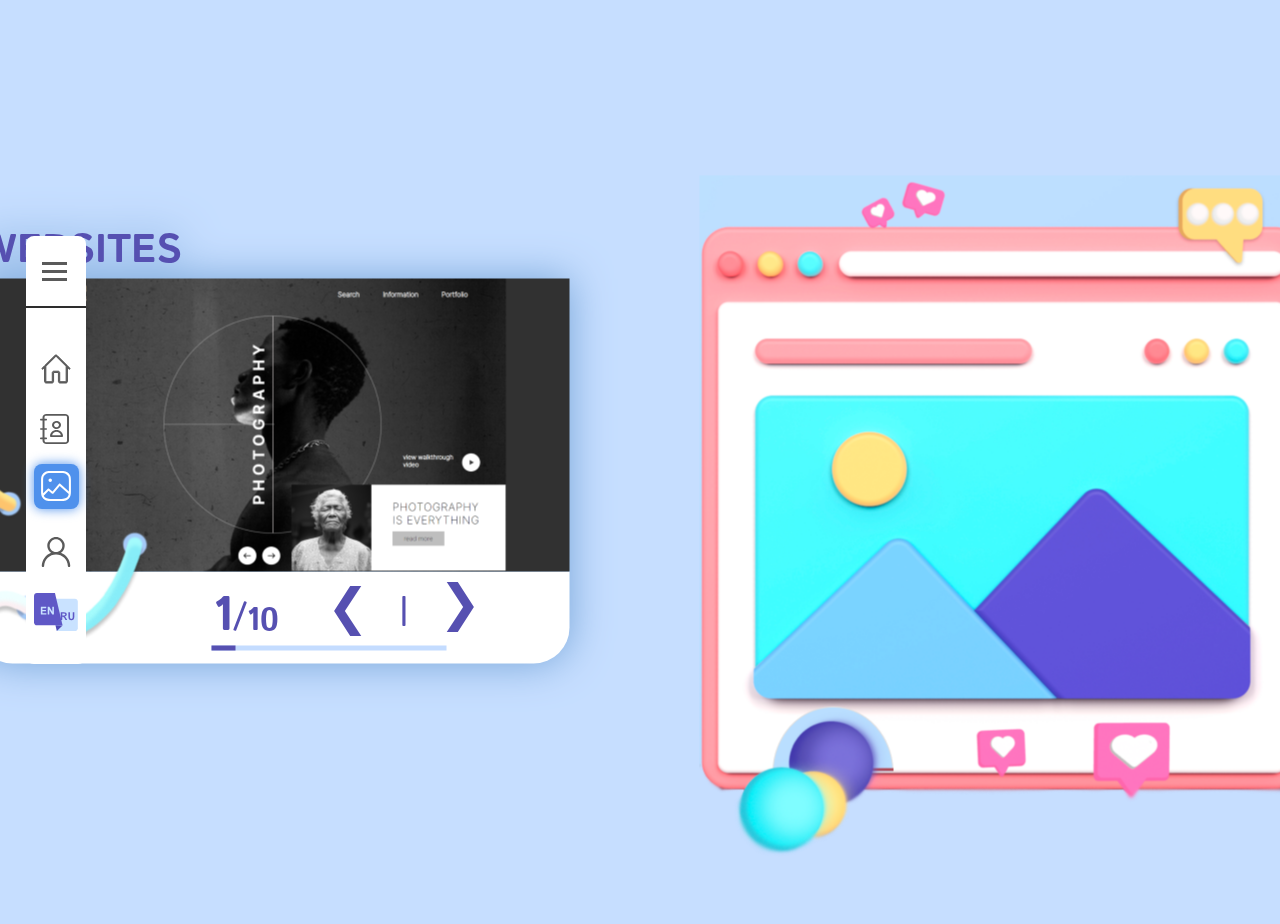
<file: window3.html>
<!DOCTYPE html>
<html lang="en">
    <head>
        <meta charset="UTF-8">
        <meta http-equiv="X-UA-Compatible" content="IE=edge">
        <meta name="viewport" content="width=device-width, initial-scale=1.0">


        <link rel="stylesheet" href="assets/css/animate.css">
        <link rel="stylesheet" href="assets/css/main.css">


        <link rel="apple-touch-icon" sizes="180x180" href="assets/logo/apple-touch-icon.png">
        <link rel="icon" type="image/png" sizes="32x32" href="assets/logo/favicon-32x32.png">
        <link rel="icon" type="image/png" sizes="16x16" href="assets/logo/favicon-16x16.png">


        <link rel="preconnect" href="https://fonts.googleapis.com">
        <link rel="preconnect" href="https://fonts.gstatic.com" crossorigin>
        <link href="https://fonts.googleapis.com/css2?family=Istok+Web:wght@400;700&display=swap" rel="stylesheet">
        
        
        <title>WebShop gallery</title>
   
    </head>
    <body>
        <main>
            <div class="container_popup">
                <div class="popup" id="popup">
                    <div class="container_btn">
                        <div class="next_btn" id="next_btn">
                            <button class="btn">
                                <svg class="rere" id="rere" width="25" height="19" viewBox="0 0 25 19" fill="none" xmlns="http://www.w3.org/2000/svg">
                                    <line y1="1.5" x2="25" y2="1.5" stroke="#5A5A5A" stroke-width="3"/>
                                    <line y1="9.5" x2="25" y2="9.5" stroke="#5A5A5A" stroke-width="3"/>
                                    <line y1="17.5" x2="25" y2="17.5" stroke="#5A5A5A" stroke-width="3"/>
                                </svg>
                                <svg class="root none" id="roro" width="21" height="21" viewBox="0 0 21 21" fill="none" xmlns="http://www.w3.org/2000/svg">
                                    <line x1="1.60047" y1="19.7782" x2="19.2781" y2="2.10051" stroke="#5A5A5A" stroke-width="3"/>
                                    <line x1="2.06066" y1="1.93934" x2="19.7383" y2="19.617" stroke="#5A5A5A" stroke-width="3"/>
                                </svg>
                            </button>
                        </div>
                        <div class="btns">
                            <button class="btn container_home">
                                <a href="index.html">
                                <svg class="btn_home" style="margin-left: 0px" ; width="38" height="38" viewBox="0 0 38 38" fill="none" xmlns="http://www.w3.org/2000/svg">
                                    <path d="M32.8237 19.1732L30.2701 16.6226L20.095 6.44855C19.9527 6.30634 19.7837 6.19354 19.5977 6.11657C19.4116 6.03961 19.2123 6 19.011 6C18.8096 6 18.6103 6.03961 18.4242 6.11657C18.2382 6.19354 18.0692 6.30634 17.9269 6.44855L7.73652 16.616L5.17634 19.1732C5.06028 19.2976 4.9971 19.4621 5.0001 19.6321C5.00311 19.8022 5.07206 19.9644 5.19244 20.0846C5.31281 20.2048 5.47522 20.2737 5.64543 20.2767C5.81564 20.2797 5.98037 20.2166 6.10492 20.1007L7.54379 18.6635V32.4688C7.54379 32.8749 7.70531 33.2643 7.99281 33.5515C8.28031 33.8387 8.67025 34 9.07683 34H15.0579C15.4645 34 15.8544 33.8387 16.1419 33.5515C16.4294 33.2643 16.5909 32.8749 16.5909 32.4688V23.7188C16.5909 23.6608 16.614 23.6051 16.6551 23.5641C16.6961 23.5231 16.7519 23.5 16.8099 23.5H21.1901C21.2481 23.5 21.3039 23.5231 21.3449 23.5641C21.386 23.6051 21.4091 23.6608 21.4091 23.7188V32.4688C21.4091 32.8749 21.5706 33.2643 21.8581 33.5515C22.1456 33.8387 22.5355 34 22.9421 34H28.9297C29.1311 34 29.3304 33.9604 29.5164 33.8834C29.7024 33.8065 29.8714 33.6937 30.0138 33.5515C30.1561 33.4093 30.269 33.2405 30.3461 33.0547C30.4231 32.869 30.4628 32.6698 30.4628 32.4688V18.6701L31.8951 20.1007C32.0196 20.2166 32.1844 20.2797 32.3546 20.2767C32.5248 20.2737 32.6872 20.2048 32.8076 20.0846C32.9279 19.9644 32.9969 19.8022 32.9999 19.6321C33.0029 19.4621 32.9397 19.2976 32.8237 19.1732ZM29.1487 32.4688C29.1487 32.5268 29.1257 32.5824 29.0846 32.6234C29.0435 32.6645 28.9878 32.6875 28.9297 32.6875H22.9421C22.884 32.6875 22.8283 32.6645 22.7872 32.6234C22.7462 32.5824 22.7231 32.5268 22.7231 32.4688V23.7188C22.7231 23.3127 22.5616 22.9232 22.2741 22.636C21.9866 22.3489 21.5966 22.1875 21.1901 22.1875H16.8099C16.4034 22.1875 16.0134 22.3489 15.7259 22.636C15.4384 22.9232 15.2769 23.3127 15.2769 23.7188V32.4688C15.2769 32.5268 15.2538 32.5824 15.2128 32.6234C15.1717 32.6645 15.116 32.6875 15.0579 32.6875H9.07683C9.01875 32.6875 8.96305 32.6645 8.92197 32.6234C8.8809 32.5824 8.85783 32.5268 8.85783 32.4688V17.3532L18.8445 7.37604C18.8855 7.3353 18.941 7.31243 18.9989 7.31243C19.0568 7.31243 19.1123 7.3353 19.1533 7.37604L29.1466 17.3576L29.1487 32.4688Z" fill="#5A5A5A" stroke="#5A5A5A"/>
                                </svg>
                                <h1 style="margin-top: -40px;" class="txt_popup home" id="one">home</h1>
                            </a>
                            </button>
                            <button class="btn container_contacts">
                                <a href="window2.html">
                                <svg class="btn_contacts" style="margin-left: -4px" ; width="38" height="38" viewBox="0 0 38 38" fill="none" xmlns="http://www.w3.org/2000/svg">
                                    <path d="M30.0974 4H11.4423C10.4078 4.00096 9.41597 4.34312 8.68437 4.95145C7.95278 5.55977 7.54114 6.38458 7.53976 7.24497V8.7782H5.98938C5.72698 8.7782 5.47533 8.8649 5.28978 9.01921C5.10424 9.17352 5 9.38282 5 9.60105C5 9.81929 5.10424 10.0286 5.28978 10.1829C5.47533 10.3372 5.72698 10.4239 5.98938 10.4239H7.53976V18.1771H5.98938C5.72698 18.1771 5.47533 18.2638 5.28978 18.4182C5.10424 18.5725 5 18.7818 5 19C5 19.2182 5.10424 19.4275 5.28978 19.5818C5.47533 19.7362 5.72698 19.8229 5.98938 19.8229H7.53976V27.5761H5.98938C5.72698 27.5761 5.47533 27.6628 5.28978 27.8171C5.10424 27.9714 5 28.1807 5 28.3989C5 28.6172 5.10424 28.8265 5.28978 28.9808C5.47533 29.1351 5.72698 29.2218 5.98938 29.2218H7.53976V30.755C7.54114 31.6154 7.95278 32.4402 8.68437 33.0486C9.41597 33.6569 10.4078 33.999 11.4423 34H30.0974C31.132 33.999 32.1238 33.6569 32.8554 33.0486C33.587 32.4402 33.9986 31.6154 34 30.755V7.24497C33.9986 6.38458 33.587 5.55977 32.8554 4.95145C32.1238 4.34312 31.132 4.00096 30.0974 4ZM32.0247 30.755C32.0231 31.178 31.8204 31.5833 31.4608 31.8823C31.1011 32.1814 30.6139 32.3501 30.1053 32.3514H11.4423C10.9337 32.3501 10.4465 32.1814 10.0868 31.8823C9.72723 31.5833 9.52449 31.178 9.52288 30.755V29.2218H11.0733C11.3357 29.2218 11.5873 29.1351 11.7729 28.9808C11.9584 28.8265 12.0626 28.6172 12.0626 28.3989C12.0626 28.1807 11.9584 27.9714 11.7729 27.8171C11.5873 27.6628 11.3357 27.5761 11.0733 27.5761H9.51503V19.8229H11.0654C11.3278 19.8229 11.5795 19.7362 11.765 19.5818C11.9505 19.4275 12.0548 19.2182 12.0548 19C12.0548 18.7818 11.9505 18.5725 11.765 18.4182C11.5795 18.2638 11.3278 18.1771 11.0654 18.1771H9.51503V10.4239H11.0654C11.3278 10.4239 11.5795 10.3372 11.765 10.1829C11.9505 10.0286 12.0548 9.81929 12.0548 9.60105C12.0548 9.38282 11.9505 9.17352 11.765 9.01921C11.5795 8.8649 11.3278 8.7782 11.0654 8.7782H9.51503V7.24497C9.51664 6.822 9.71938 6.41674 10.079 6.11765C10.4386 5.81856 10.9259 5.64995 11.4345 5.64861H30.0974C30.606 5.64995 31.0933 5.81856 31.4529 6.11765C31.8125 6.41674 32.0153 6.822 32.0169 7.24497L32.0247 30.755Z" fill="#5A5A5A"/>
                                    <path d="M21.5044 19C22.5454 18.9991 23.5538 18.6774 24.3578 18.0898C25.1619 17.5022 25.7119 16.685 25.9142 15.7773C26.1165 14.8697 25.9585 13.9278 25.4672 13.1121C24.9759 12.2963 24.1817 11.6572 23.2198 11.3036C22.2578 10.95 21.1877 10.9038 20.1918 11.1728C19.1958 11.4418 18.3355 12.0094 17.7575 12.7789C17.1795 13.5484 16.9195 14.4722 17.0218 15.393C17.1241 16.3138 17.5823 17.1746 18.3184 17.8288C18.7366 18.2009 19.2332 18.4959 19.78 18.6969C20.3267 18.8979 20.9128 19.0009 21.5044 19ZM19.762 13.448C20.1648 13.0893 20.695 12.8658 21.2623 12.8156C21.8297 12.7655 22.399 12.8917 22.8734 13.1729C23.3477 13.4541 23.6977 13.8728 23.8637 14.3576C24.0297 14.8424 24.0014 15.3634 23.7837 15.8318C23.5659 16.3002 23.1722 16.687 22.6696 16.9262C22.167 17.1655 21.5866 17.2424 21.0273 17.1439C20.4681 17.0454 19.9645 16.7776 19.6025 16.3861C19.2405 15.9946 19.0424 15.5036 19.042 14.9968C19.0416 14.7092 19.1049 14.4244 19.2285 14.1586C19.352 13.8929 19.5333 13.6514 19.762 13.448Z" fill="#5A5A5A"/>
                                    <path d="M21.5 20C19.7767 20.0017 18.1245 20.6415 16.9059 21.7788C15.6873 22.9162 15.0019 24.4582 15 26.0667C15.0009 26.3145 15.1071 26.5519 15.2952 26.7268C15.4833 26.9018 15.738 27 16.0035 27H26.9965C27.2626 27 27.5179 26.9013 27.7061 26.7257C27.8943 26.55 28 26.3118 28 26.0634C27.9972 24.4555 27.3114 22.9143 26.0929 21.7776C24.8744 20.641 23.2227 20.0017 21.5 20ZM17.1204 25.13C17.3466 24.2036 17.9033 23.3764 18.6991 22.7839C19.495 22.1914 20.4828 21.8687 21.5009 21.8687C22.5189 21.8687 23.5068 22.1914 24.3026 22.7839C25.0985 23.3764 25.6551 24.2036 25.8814 25.13H17.1204Z" fill="#5A5A5A"/>
                                </svg>
                                <h1 class="txt_popup contacts" id="two">contacts</h1>
                            </a>
                            </button>
                            <button class="btn active container_gallery">
                                <a href="#">
                                <svg class="btn_gallery" style="margin-top: -5px;" width="38" height="38" viewBox="0 0 38 38" fill="none" xmlns="http://www.w3.org/2000/svg">
                                    <g clip-path="url(#clip0_18_233)">
                                        <path d="M13.7882 5.07153L24.4979 5.07242C27.0274 5.08855 28.3527 5.3255 29.6347 5.95238L29.9193 6.09817C31.2025 6.78444 32.2157 7.79759 32.9019 9.08079C33.6129 10.4102 33.891 11.6937 33.925 14.2261L33.9286 14.7883V25.2119L33.925 25.7742C33.891 28.3065 33.6129 29.59 32.9019 30.9194C32.2157 32.2026 31.2025 33.2158 29.9193 33.902C28.5899 34.613 27.3064 34.8911 24.774 34.9251L24.2118 34.9287H13.7882L13.2259 34.9251C10.6936 34.8911 9.41005 34.613 8.08066 33.902C6.79746 33.2158 5.78431 32.2026 5.09805 30.9194C4.38709 29.59 4.10894 28.3065 4.07501 25.7742L4.07141 25.2119L4.0723 14.5022C4.08843 11.9727 4.32538 10.6474 4.95226 9.36543L5.09805 9.08079C5.78431 7.79759 6.79746 6.78444 8.08066 6.09817C9.41005 5.38721 10.6936 5.10906 13.2259 5.07513L13.7882 5.07153ZM22.7171 20.0316L16.4515 27.5098C16.1181 27.9077 15.5438 27.9873 15.1174 27.7101L15.0343 27.6498L11.5757 24.8732L6.73282 29.639C6.78275 29.7465 6.83614 29.8528 6.89317 29.9594C7.38971 30.8878 8.11227 31.6104 9.04071 32.1069C10.0572 32.6506 11.0433 32.8641 13.2875 32.8902L13.7882 32.893H24.2118L24.7124 32.8902C26.9566 32.8641 27.9428 32.6506 28.9593 32.1069C29.8877 31.6104 30.6103 30.8878 31.1068 29.9594C31.4036 29.4043 31.6021 28.8583 31.7253 28.1116L22.7171 20.0316ZM24.2118 7.10725H13.7882L13.2875 7.11001C11.0433 7.13608 10.0572 7.34966 9.04071 7.89329C8.11227 8.38983 7.38971 9.11239 6.89317 10.0408C6.31071 11.1299 6.10713 12.1842 6.10713 14.7883V25.2119L6.10989 25.7125C6.11715 26.3372 6.13893 26.8643 6.17831 27.3218L10.7942 22.7878C11.1376 22.4505 11.6658 22.4027 12.0618 22.6603L12.1445 22.7202L15.531 25.4385L21.8302 17.9214C22.1771 17.5075 22.7812 17.4402 23.2086 17.7515L23.2866 17.8143L31.8908 25.5264L31.8928 25.2119V14.7883L31.8901 14.2877C31.864 12.0435 31.6504 11.0573 31.1068 10.0408C30.6103 9.11239 29.8877 8.38983 28.9593 7.89329C27.8701 7.31083 26.8159 7.10725 24.2118 7.10725ZM13.2321 12.5358C14.169 12.5358 14.9286 13.2953 14.9286 14.2322C14.9286 15.1692 14.169 15.9287 13.2321 15.9287C12.2952 15.9287 11.5357 15.1692 11.5357 14.2322C11.5357 13.2953 12.2952 12.5358 13.2321 12.5358Z" fill="white"/>
                                    </g>
                                    <defs>
                                        <clipPath id="clip0_18_233">
                                            <rect width="38" height="38" rx="8" fill="white"/>
                                        </clipPath>
                                    </defs>
                                </svg>
                                <h1 class="txt_popup gallery" id="three">gallery</h1>
                            </a>
                            </button>
                            <div class="acteve_a"></div>
                            <button class="btn container_about">
                                <a href="window4.html">
                                <svg class="btn_about" width="38" height="38" viewBox="0 0 38 38" fill="none" xmlns="http://www.w3.org/2000/svg">
                                    <path fill-rule="evenodd" clip-rule="evenodd" d="M19 4.95825C17.1378 4.95768 15.3245 5.55405 13.8262 6.65981C12.3279 7.76558 11.2235 9.32251 10.6752 11.1021C10.1268 12.8817 10.1633 14.7902 10.7793 16.5475C11.3954 18.3048 12.5585 19.8183 14.098 20.866C11.4261 21.846 9.10864 23.6031 7.44382 25.9113C5.779 28.2195 4.84302 30.9731 4.75633 33.8177C4.74688 34.1326 4.86293 34.4384 5.07895 34.6678C5.29497 34.8972 5.59326 35.0313 5.90821 35.0408C6.22315 35.0502 6.52895 34.9342 6.75833 34.7182C6.98771 34.5022 7.12189 34.2039 7.13133 33.8889C7.22562 30.8037 8.51748 27.8765 10.7331 25.7275C12.9488 23.5785 15.9142 22.3767 19.0008 22.3767C22.0874 22.3767 25.0528 23.5785 27.2684 25.7275C29.4841 27.8765 30.776 30.8037 30.8703 33.8889C30.8715 34.047 30.9042 34.2033 30.9666 34.3486C31.029 34.4939 31.1198 34.6252 31.2337 34.7349C31.3475 34.8447 31.4822 34.9305 31.6296 34.9875C31.7771 35.0445 31.9345 35.0715 32.0926 35.0669C32.2506 35.0622 32.4061 35.0261 32.55 34.9605C32.6939 34.895 32.8233 34.8013 32.9305 34.6851C33.0377 34.5689 33.1206 34.4325 33.1744 34.2838C33.2282 34.1351 33.2517 33.9772 33.2437 33.8193C33.1573 30.9744 32.2215 28.2204 30.5566 25.912C28.8918 23.6035 26.5741 21.8461 23.902 20.866C25.4415 19.8183 26.6046 18.3048 27.2207 16.5475C27.8367 14.7902 27.8732 12.8817 27.3248 11.1021C26.7765 9.32251 25.6721 7.76558 24.1738 6.65981C22.6755 5.55405 20.8622 4.95768 19 4.95825ZM12.6667 13.6666C12.6667 11.9869 13.3339 10.376 14.5217 9.18824C15.7094 8.00051 17.3203 7.33325 19 7.33325C20.6797 7.33325 22.2906 8.00051 23.4783 9.18824C24.6661 10.376 25.3333 11.9869 25.3333 13.6666C25.3333 15.3463 24.6661 16.9572 23.4783 18.1449C22.2906 19.3327 20.6797 19.9999 19 19.9999C17.3203 19.9999 15.7094 19.3327 14.5217 18.1449C13.3339 16.9572 12.6667 15.3463 12.6667 13.6666Z" fill="#5A5A5A"/>
                                </svg>
                                <h1 class="txt_popup about" id="four">about us</h1>
                            </a>
                            </button>
                            <button class="btn">
                                <a href="#">
                                <svg width="44" height="40" viewBox="0 0 44 40" fill="none" xmlns="http://www.w3.org/2000/svg">
                                    <path d="M15.2286 5.71074H40.927C42.5088 5.71074 43.7823 6.98423 43.7823 8.56611V35.2162C43.7823 36.7981 42.5088 38.0716 40.927 38.0716H22.843L15.2286 5.71074Z" fill="#C9E2FF"/>
                                    <path d="M28.5665 32.3757L22.843 38.0716L21.4999 32.3634L28.5665 32.3757Z" fill="#514AB5"/>
                                    <path d="M27.1043 26.9828C26.8537 26.9828 26.7284 26.8485 26.7284 26.58V19.6835C26.7284 19.4149 26.8537 19.2806 27.1043 19.2806H29.5912C30.6976 19.2806 31.5051 19.4525 32.0135 19.7963C32.522 20.1364 32.7762 20.6915 32.7762 21.4613C32.7762 22.0342 32.5703 22.4908 32.1585 22.8309C31.7468 23.1711 31.224 23.3967 30.5902 23.5077V23.5184C30.9339 23.6473 31.1935 23.8264 31.369 24.0555C31.5444 24.2847 31.6877 24.4852 31.7987 24.6571L32.9803 26.5209C33.1773 26.8288 33.1092 26.9828 32.7762 26.9828H31.8416C31.6447 26.9828 31.4836 26.8772 31.3582 26.6659L30.2733 24.8558C30.1551 24.6625 29.9385 24.4512 29.6234 24.2221C29.3119 23.9893 29.0021 23.8729 28.6942 23.8729H28.2967V26.58C28.2967 26.8485 28.1714 26.9828 27.9207 26.9828H27.1043ZM28.2967 22.5409H29.2581C29.9743 22.5409 30.4828 22.4603 30.7835 22.2992C31.0879 22.1345 31.2401 21.8749 31.2401 21.5204C31.2401 21.1337 31.0933 20.883 30.7997 20.7684C30.5096 20.6503 30.0817 20.5912 29.516 20.5912H28.2967V22.5409ZM34.3983 23.7763V19.5761C34.3983 19.3791 34.5236 19.2806 34.7743 19.2806H35.5907C35.8413 19.2806 35.9666 19.3791 35.9666 19.5761V23.7225C35.9666 24.6893 36.1081 25.2945 36.391 25.538C36.6774 25.7779 36.9997 25.8978 37.3578 25.8978C37.7158 25.8978 38.0363 25.7779 38.3192 25.538C38.6056 25.2945 38.7489 24.6893 38.7489 23.7225V19.5761C38.7489 19.3791 38.8742 19.2806 39.1248 19.2806H39.9413C40.1919 19.2806 40.3172 19.3791 40.3172 19.5761V23.7763C40.3172 25.0295 40.0523 25.9086 39.5223 26.4135C38.9924 26.9148 38.2708 27.1654 37.3578 27.1654C36.4447 27.1654 35.7232 26.9148 35.1932 26.4135C34.6633 25.9086 34.3983 25.0295 34.3983 23.7763Z" fill="#5F58C6"/>
                                    <path d="M28.5537 32.3608H2.85537C1.27348 32.3608 0 31.0873 0 29.5055V2.85537C0 1.27349 1.27348 0 2.85537 0H20.9394L28.5537 32.3608Z" fill="#5F58C6"/>
                                    <path d="M7.21973 21.5626C6.96908 21.5626 6.84375 21.4283 6.84375 21.1598V14.2633C6.84375 13.9948 6.96908 13.8605 7.21973 13.8605H11.8281C12.0967 13.8605 12.231 13.9768 12.231 14.2096V14.8434C12.231 15.0761 12.0967 15.1925 11.8281 15.1925H8.41211V16.9005H11.5435C11.812 16.9005 11.9463 17.0169 11.9463 17.2496V17.8834C11.9463 18.1162 11.812 18.2325 11.5435 18.2325H8.41211V20.2306H12C12.2686 20.2306 12.4028 20.347 12.4028 20.5797V21.2135C12.4028 21.4462 12.2686 21.5626 12 21.5626H7.21973ZM14.0947 21.5626C13.8441 21.5626 13.7188 21.4283 13.7188 21.1598V14.2633C13.7188 13.9948 13.8441 13.8605 14.0947 13.8605H14.8896C15.1976 13.8605 15.4303 13.9858 15.5879 14.2365L18.3271 18.6354H18.3647C18.3468 18.4205 18.3379 18.2057 18.3379 17.9908V14.2633C18.3379 13.9948 18.4632 13.8605 18.7139 13.8605H19.5303C19.7809 13.8605 19.9062 13.9948 19.9062 14.2633V21.1598C19.9062 21.4283 19.7809 21.5626 19.5303 21.5626H18.7891C18.4811 21.5626 18.2484 21.4373 18.0908 21.1866L15.2979 16.7072H15.2603C15.2782 16.922 15.2871 17.1368 15.2871 17.3517V21.1598C15.2871 21.4283 15.1618 21.5626 14.9111 21.5626H14.0947Z" fill="#C9E2FF"/>
                                </svg>
                                <h1 class="txt_popup translate" id="five">translate</h1>
                            </a>
                            </button>
                        </div>
                    </div>
                </div>
            </div>
            <div class="container">
                <div class="wrapper">
                    <div class="slider wow bounceInLeft">
                        <h1>WEBSITES</h1>
                        <div class="box_slider">
                            <div class="img_elements">
                                <img src="assets/imges/elementSlider.png" alt="">
                            </div>
                            <div class="img">
                                <img class="sleder_img" id="imgOne" src="assets/imges/sliderPhoto1.png" alt="">
                                <img class="sleder_img img_none" id="imgTwo" src="assets/imges/sliderPhoto2.png" alt="">
                                <img class="sleder_img img_none" id="imgThree" src="assets/imges/sliderPhoto3.png" alt="">
                                <img class="sleder_img img_none" id="imgFour" src="assets/imges/sliderPhoto4.png" alt="">
                                <img class="sleder_img img_none" id="imgFive" src="assets/imges/sliderPhoto5.png" alt="">
                                <img class="sleder_img img_none" id="imgSix" src="assets/imges/sliderPhoto6.png" alt="">
                                <img class="sleder_img img_none" id="imgSeven" src="assets/imges/sliderPhoto7.png" alt="">
                                <img class="sleder_img img_none" id="imgEight" src="assets/imges/sliderPhoto8.png" alt="">
                                <img class="sleder_img img_none" id="imgNine" src="assets/imges/sliderPhoto9.png" alt="">
                                <img class="sleder_img img_none" id="imgTen" src="assets/imges/sliderPhoto10.png" alt="">
                            </div>
                            <div class="content_swap_element">
                                <div class="swap_slider">
                                    <div class="container_slider__content">
                                        <div class="container_text">
                                            <h1 id="display">1</h1>
                                            <h3>/</h3>
                                            <h3 style="padding-top: 16px;">10</h3>
                                        </div>
                                        <div class="swap_element">
                                            <button class="back" id="back">❮</button>
                                            <h1>|</h1>
                                            <button class="next" id="next">❮</button>
                                        </div>
                                    </div>
                                    <div class="line_slider">
                                        <p class="painted_line" id="line"></p>
                                    </div>
                                </div>
                            </div>
                        </div>
                    </div>
                    <img class="bg_img wow flipInX" data-wow-duration="1s" src="assets/imges/photo3window2.png" alt="">
                </div>
            </div>
        </main>       
        <script src="assets/js/wow.min.js"></script>
        <script>
            new WOW().init();
            </script>
        <script src="assets/js/main.js"></script>
</script>
</body>
</html>
</file>
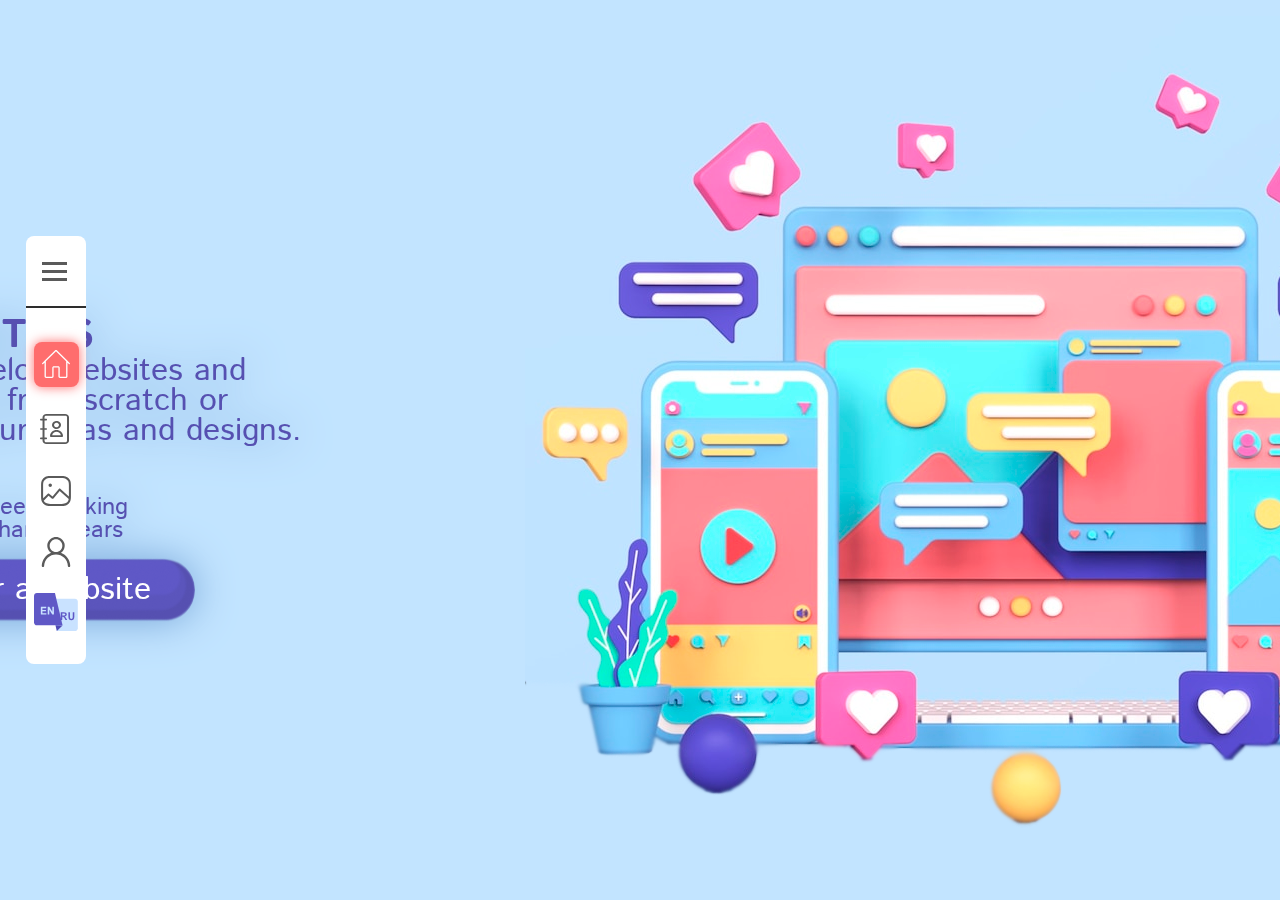
<file: window4.html>
<!DOCTYPE html>
<html lang="en">
    <head>
        <meta charset="UTF-8">
        <meta http-equiv="X-UA-Compatible" content="IE=edge">
        <meta name="viewport" content="width=device-width, initial-scale=1.0">

        <link rel="stylesheet" href="assets/css/animate.css">
        <link rel="stylesheet" href="assets/css/windowFour.css">


        <link rel="apple-touch-icon" sizes="180x180" href="assets/logo/apple-touch-icon.png">
        <link rel="icon" type="image/png" sizes="32x32" href="assets/logo/favicon-32x32.png">
        <link rel="icon" type="image/png" sizes="16x16" href="assets/logo/favicon-16x16.png">


        <link rel="preconnect" href="https://fonts.googleapis.com">
        <link rel="preconnect" href="https://fonts.gstatic.com" crossorigin>
        <link href="https://fonts.googleapis.com/css2?family=Istok+Web:wght@400;700&display=swap" rel="stylesheet">
        
        
        <title>WebShop home</title>
   
    </head>
    <body>
        <main>
            <div class="container_popup">
                <div class="popup" id="popup">
                    <div class="container_btn">
                        <div class="next_btn" id="next_btn">
                            <button class="btn">
                                <svg class="rere" id="rere" width="25" height="19" viewBox="0 0 25 19" fill="none" xmlns="http://www.w3.org/2000/svg">
                                    <line y1="1.5" x2="25" y2="1.5" stroke="#5A5A5A" stroke-width="3"/>
                                    <line y1="9.5" x2="25" y2="9.5" stroke="#5A5A5A" stroke-width="3"/>
                                    <line y1="17.5" x2="25" y2="17.5" stroke="#5A5A5A" stroke-width="3"/>
                                </svg>
                                <svg class="root none" id="roro" width="21" height="21" viewBox="0 0 21 21" fill="none" xmlns="http://www.w3.org/2000/svg">
                                    <line x1="1.60047" y1="19.7782" x2="19.2781" y2="2.10051" stroke="#5A5A5A" stroke-width="3"/>
                                    <line x1="2.06066" y1="1.93934" x2="19.7383" y2="19.617" stroke="#5A5A5A" stroke-width="3"/>
                                </svg>
                            </button>
                        </div>
                        <div class="btns">
                            <button class="btn active container_home">
                                <a href="#">
                                <svg class="btn_home" style="margin-left: 0px; margin-top: -5px;" width="38" height="38" viewBox="0 0 38 38" fill="none" xmlns="http://www.w3.org/2000/svg">
                                    <path d="M32.8237 19.1732L30.2701 16.6226L20.095 6.44855C19.9527 6.30634 19.7837 6.19354 19.5977 6.11657C19.4116 6.03961 19.2123 6 19.011 6C18.8096 6 18.6103 6.03961 18.4242 6.11657C18.2382 6.19354 18.0692 6.30634 17.9269 6.44855L7.73652 16.616L5.17634 19.1732C5.06028 19.2976 4.9971 19.4621 5.0001 19.6321C5.00311 19.8022 5.07206 19.9644 5.19244 20.0846C5.31281 20.2048 5.47522 20.2737 5.64543 20.2767C5.81564 20.2797 5.98037 20.2166 6.10492 20.1007L7.54379 18.6635V32.4688C7.54379 32.8749 7.70531 33.2643 7.99281 33.5515C8.28031 33.8387 8.67025 34 9.07683 34H15.0579C15.4645 34 15.8544 33.8387 16.1419 33.5515C16.4294 33.2643 16.5909 32.8749 16.5909 32.4688V23.7188C16.5909 23.6608 16.614 23.6051 16.6551 23.5641C16.6961 23.5231 16.7519 23.5 16.8099 23.5H21.1901C21.2481 23.5 21.3039 23.5231 21.3449 23.5641C21.386 23.6051 21.4091 23.6608 21.4091 23.7188V32.4688C21.4091 32.8749 21.5706 33.2643 21.8581 33.5515C22.1456 33.8387 22.5355 34 22.9421 34H28.9297C29.1311 34 29.3304 33.9604 29.5164 33.8834C29.7024 33.8065 29.8714 33.6937 30.0138 33.5515C30.1561 33.4093 30.269 33.2405 30.3461 33.0547C30.4231 32.869 30.4628 32.6698 30.4628 32.4688V18.6701L31.8951 20.1007C32.0196 20.2166 32.1844 20.2797 32.3546 20.2767C32.5248 20.2737 32.6872 20.2048 32.8076 20.0846C32.9279 19.9644 32.9969 19.8022 32.9999 19.6321C33.0029 19.4621 32.9397 19.2976 32.8237 19.1732ZM29.1487 32.4688C29.1487 32.5268 29.1257 32.5824 29.0846 32.6234C29.0435 32.6645 28.9878 32.6875 28.9297 32.6875H22.9421C22.884 32.6875 22.8283 32.6645 22.7872 32.6234C22.7462 32.5824 22.7231 32.5268 22.7231 32.4688V23.7188C22.7231 23.3127 22.5616 22.9232 22.2741 22.636C21.9866 22.3489 21.5966 22.1875 21.1901 22.1875H16.8099C16.4034 22.1875 16.0134 22.3489 15.7259 22.636C15.4384 22.9232 15.2769 23.3127 15.2769 23.7188V32.4688C15.2769 32.5268 15.2538 32.5824 15.2128 32.6234C15.1717 32.6645 15.116 32.6875 15.0579 32.6875H9.07683C9.01875 32.6875 8.96305 32.6645 8.92197 32.6234C8.8809 32.5824 8.85783 32.5268 8.85783 32.4688V17.3532L18.8445 7.37604C18.8855 7.3353 18.941 7.31243 18.9989 7.31243C19.0568 7.31243 19.1123 7.3353 19.1533 7.37604L29.1466 17.3576L29.1487 32.4688Z" fill="#fff"/>
                                </svg>
                                <h1 class="txt_popup home" id="one">home</h1>
                            </a>
                            </button>
                            <button class="btn container_contacts">
                                <a href="window2.html">
                                <svg class="btn_contacts" style="margin-left: -4px" ; width="38" height="38" viewBox="0 0 38 38" fill="none" xmlns="http://www.w3.org/2000/svg">
                                    <path d="M30.0974 4H11.4423C10.4078 4.00096 9.41597 4.34312 8.68437 4.95145C7.95278 5.55977 7.54114 6.38458 7.53976 7.24497V8.7782H5.98938C5.72698 8.7782 5.47533 8.8649 5.28978 9.01921C5.10424 9.17352 5 9.38282 5 9.60105C5 9.81929 5.10424 10.0286 5.28978 10.1829C5.47533 10.3372 5.72698 10.4239 5.98938 10.4239H7.53976V18.1771H5.98938C5.72698 18.1771 5.47533 18.2638 5.28978 18.4182C5.10424 18.5725 5 18.7818 5 19C5 19.2182 5.10424 19.4275 5.28978 19.5818C5.47533 19.7362 5.72698 19.8229 5.98938 19.8229H7.53976V27.5761H5.98938C5.72698 27.5761 5.47533 27.6628 5.28978 27.8171C5.10424 27.9714 5 28.1807 5 28.3989C5 28.6172 5.10424 28.8265 5.28978 28.9808C5.47533 29.1351 5.72698 29.2218 5.98938 29.2218H7.53976V30.755C7.54114 31.6154 7.95278 32.4402 8.68437 33.0486C9.41597 33.6569 10.4078 33.999 11.4423 34H30.0974C31.132 33.999 32.1238 33.6569 32.8554 33.0486C33.587 32.4402 33.9986 31.6154 34 30.755V7.24497C33.9986 6.38458 33.587 5.55977 32.8554 4.95145C32.1238 4.34312 31.132 4.00096 30.0974 4ZM32.0247 30.755C32.0231 31.178 31.8204 31.5833 31.4608 31.8823C31.1011 32.1814 30.6139 32.3501 30.1053 32.3514H11.4423C10.9337 32.3501 10.4465 32.1814 10.0868 31.8823C9.72723 31.5833 9.52449 31.178 9.52288 30.755V29.2218H11.0733C11.3357 29.2218 11.5873 29.1351 11.7729 28.9808C11.9584 28.8265 12.0626 28.6172 12.0626 28.3989C12.0626 28.1807 11.9584 27.9714 11.7729 27.8171C11.5873 27.6628 11.3357 27.5761 11.0733 27.5761H9.51503V19.8229H11.0654C11.3278 19.8229 11.5795 19.7362 11.765 19.5818C11.9505 19.4275 12.0548 19.2182 12.0548 19C12.0548 18.7818 11.9505 18.5725 11.765 18.4182C11.5795 18.2638 11.3278 18.1771 11.0654 18.1771H9.51503V10.4239H11.0654C11.3278 10.4239 11.5795 10.3372 11.765 10.1829C11.9505 10.0286 12.0548 9.81929 12.0548 9.60105C12.0548 9.38282 11.9505 9.17352 11.765 9.01921C11.5795 8.8649 11.3278 8.7782 11.0654 8.7782H9.51503V7.24497C9.51664 6.822 9.71938 6.41674 10.079 6.11765C10.4386 5.81856 10.9259 5.64995 11.4345 5.64861H30.0974C30.606 5.64995 31.0933 5.81856 31.4529 6.11765C31.8125 6.41674 32.0153 6.822 32.0169 7.24497L32.0247 30.755Z" fill="#5A5A5A"/>
                                    <path d="M21.5044 19C22.5454 18.9991 23.5538 18.6774 24.3578 18.0898C25.1619 17.5022 25.7119 16.685 25.9142 15.7773C26.1165 14.8697 25.9585 13.9278 25.4672 13.1121C24.9759 12.2963 24.1817 11.6572 23.2198 11.3036C22.2578 10.95 21.1877 10.9038 20.1918 11.1728C19.1958 11.4418 18.3355 12.0094 17.7575 12.7789C17.1795 13.5484 16.9195 14.4722 17.0218 15.393C17.1241 16.3138 17.5823 17.1746 18.3184 17.8288C18.7366 18.2009 19.2332 18.4959 19.78 18.6969C20.3267 18.8979 20.9128 19.0009 21.5044 19ZM19.762 13.448C20.1648 13.0893 20.695 12.8658 21.2623 12.8156C21.8297 12.7655 22.399 12.8917 22.8734 13.1729C23.3477 13.4541 23.6977 13.8728 23.8637 14.3576C24.0297 14.8424 24.0014 15.3634 23.7837 15.8318C23.5659 16.3002 23.1722 16.687 22.6696 16.9262C22.167 17.1655 21.5866 17.2424 21.0273 17.1439C20.4681 17.0454 19.9645 16.7776 19.6025 16.3861C19.2405 15.9946 19.0424 15.5036 19.042 14.9968C19.0416 14.7092 19.1049 14.4244 19.2285 14.1586C19.352 13.8929 19.5333 13.6514 19.762 13.448Z" fill="#5A5A5A"/>
                                    <path d="M21.5 20C19.7767 20.0017 18.1245 20.6415 16.9059 21.7788C15.6873 22.9162 15.0019 24.4582 15 26.0667C15.0009 26.3145 15.1071 26.5519 15.2952 26.7268C15.4833 26.9018 15.738 27 16.0035 27H26.9965C27.2626 27 27.5179 26.9013 27.7061 26.7257C27.8943 26.55 28 26.3118 28 26.0634C27.9972 24.4555 27.3114 22.9143 26.0929 21.7776C24.8744 20.641 23.2227 20.0017 21.5 20ZM17.1204 25.13C17.3466 24.2036 17.9033 23.3764 18.6991 22.7839C19.495 22.1914 20.4828 21.8687 21.5009 21.8687C22.5189 21.8687 23.5068 22.1914 24.3026 22.7839C25.0985 23.3764 25.6551 24.2036 25.8814 25.13H17.1204Z" fill="#5A5A5A"/>
                                </svg>
                                <h1 class="txt_popup contacts" id="two">contacts</h1>
                            </a>
                            </a>
                            </button>
                            <button class="btn container_gallery">
                                <a href="window3.html">
                                <svg class="btn_gallery"  width="38" height="38" viewBox="0 0 38 38" fill="none" xmlns="http://www.w3.org/2000/svg">
                                    <g clip-path="url(#clip0_18_233)">
                                        <path d="M13.7882 5.07153L24.4979 5.07242C27.0274 5.08855 28.3527 5.3255 29.6347 5.95238L29.9193 6.09817C31.2025 6.78444 32.2157 7.79759 32.9019 9.08079C33.6129 10.4102 33.891 11.6937 33.925 14.2261L33.9286 14.7883V25.2119L33.925 25.7742C33.891 28.3065 33.6129 29.59 32.9019 30.9194C32.2157 32.2026 31.2025 33.2158 29.9193 33.902C28.5899 34.613 27.3064 34.8911 24.774 34.9251L24.2118 34.9287H13.7882L13.2259 34.9251C10.6936 34.8911 9.41005 34.613 8.08066 33.902C6.79746 33.2158 5.78431 32.2026 5.09805 30.9194C4.38709 29.59 4.10894 28.3065 4.07501 25.7742L4.07141 25.2119L4.0723 14.5022C4.08843 11.9727 4.32538 10.6474 4.95226 9.36543L5.09805 9.08079C5.78431 7.79759 6.79746 6.78444 8.08066 6.09817C9.41005 5.38721 10.6936 5.10906 13.2259 5.07513L13.7882 5.07153ZM22.7171 20.0316L16.4515 27.5098C16.1181 27.9077 15.5438 27.9873 15.1174 27.7101L15.0343 27.6498L11.5757 24.8732L6.73282 29.639C6.78275 29.7465 6.83614 29.8528 6.89317 29.9594C7.38971 30.8878 8.11227 31.6104 9.04071 32.1069C10.0572 32.6506 11.0433 32.8641 13.2875 32.8902L13.7882 32.893H24.2118L24.7124 32.8902C26.9566 32.8641 27.9428 32.6506 28.9593 32.1069C29.8877 31.6104 30.6103 30.8878 31.1068 29.9594C31.4036 29.4043 31.6021 28.8583 31.7253 28.1116L22.7171 20.0316ZM24.2118 7.10725H13.7882L13.2875 7.11001C11.0433 7.13608 10.0572 7.34966 9.04071 7.89329C8.11227 8.38983 7.38971 9.11239 6.89317 10.0408C6.31071 11.1299 6.10713 12.1842 6.10713 14.7883V25.2119L6.10989 25.7125C6.11715 26.3372 6.13893 26.8643 6.17831 27.3218L10.7942 22.7878C11.1376 22.4505 11.6658 22.4027 12.0618 22.6603L12.1445 22.7202L15.531 25.4385L21.8302 17.9214C22.1771 17.5075 22.7812 17.4402 23.2086 17.7515L23.2866 17.8143L31.8908 25.5264L31.8928 25.2119V14.7883L31.8901 14.2877C31.864 12.0435 31.6504 11.0573 31.1068 10.0408C30.6103 9.11239 29.8877 8.38983 28.9593 7.89329C27.8701 7.31083 26.8159 7.10725 24.2118 7.10725ZM13.2321 12.5358C14.169 12.5358 14.9286 13.2953 14.9286 14.2322C14.9286 15.1692 14.169 15.9287 13.2321 15.9287C12.2952 15.9287 11.5357 15.1692 11.5357 14.2322C11.5357 13.2953 12.2952 12.5358 13.2321 12.5358Z" fill="#5A5A5A"  />
                                    </g>
                                    <defs>
                                        <clipPath id="clip0_18_233">
                                            <rect width="38" height="38" rx="8" fill="white"/>
                                        </clipPath>
                                    </defs>
                                </svg>
                                <h1 class="txt_popup gallery" id="three">gallery</h1>
                            </a>
                            </button>
                            <div class="acteve_a"></div>
                            <button class="btn container_about">
                                <a href="#">
                                <svg class="btn_about" width="38" height="38" viewBox="0 0 38 38" fill="none" xmlns="http://www.w3.org/2000/svg">
                                    <path fill-rule="evenodd" clip-rule="evenodd" d="M19 4.95825C17.1378 4.95768 15.3245 5.55405 13.8262 6.65981C12.3279 7.76558 11.2235 9.32251 10.6752 11.1021C10.1268 12.8817 10.1633 14.7902 10.7793 16.5475C11.3954 18.3048 12.5585 19.8183 14.098 20.866C11.4261 21.846 9.10864 23.6031 7.44382 25.9113C5.779 28.2195 4.84302 30.9731 4.75633 33.8177C4.74688 34.1326 4.86293 34.4384 5.07895 34.6678C5.29497 34.8972 5.59326 35.0313 5.90821 35.0408C6.22315 35.0502 6.52895 34.9342 6.75833 34.7182C6.98771 34.5022 7.12189 34.2039 7.13133 33.8889C7.22562 30.8037 8.51748 27.8765 10.7331 25.7275C12.9488 23.5785 15.9142 22.3767 19.0008 22.3767C22.0874 22.3767 25.0528 23.5785 27.2684 25.7275C29.4841 27.8765 30.776 30.8037 30.8703 33.8889C30.8715 34.047 30.9042 34.2033 30.9666 34.3486C31.029 34.4939 31.1198 34.6252 31.2337 34.7349C31.3475 34.8447 31.4822 34.9305 31.6296 34.9875C31.7771 35.0445 31.9345 35.0715 32.0926 35.0669C32.2506 35.0622 32.4061 35.0261 32.55 34.9605C32.6939 34.895 32.8233 34.8013 32.9305 34.6851C33.0377 34.5689 33.1206 34.4325 33.1744 34.2838C33.2282 34.1351 33.2517 33.9772 33.2437 33.8193C33.1573 30.9744 32.2215 28.2204 30.5566 25.912C28.8918 23.6035 26.5741 21.8461 23.902 20.866C25.4415 19.8183 26.6046 18.3048 27.2207 16.5475C27.8367 14.7902 27.8732 12.8817 27.3248 11.1021C26.7765 9.32251 25.6721 7.76558 24.1738 6.65981C22.6755 5.55405 20.8622 4.95768 19 4.95825ZM12.6667 13.6666C12.6667 11.9869 13.3339 10.376 14.5217 9.18824C15.7094 8.00051 17.3203 7.33325 19 7.33325C20.6797 7.33325 22.2906 8.00051 23.4783 9.18824C24.6661 10.376 25.3333 11.9869 25.3333 13.6666C25.3333 15.3463 24.6661 16.9572 23.4783 18.1449C22.2906 19.3327 20.6797 19.9999 19 19.9999C17.3203 19.9999 15.7094 19.3327 14.5217 18.1449C13.3339 16.9572 12.6667 15.3463 12.6667 13.6666Z" fill="#5A5A5A"/>
                                </svg>
                                <h1 class="txt_popup about" id="four">about us</h1>
                            </a>
                            </button>
                            <button class="btn">
                                <a href="#">
                                <svg width="44" height="40" viewBox="0 0 44 40" fill="none" xmlns="http://www.w3.org/2000/svg">
                                    <path d="M15.2286 5.71074H40.927C42.5088 5.71074 43.7823 6.98423 43.7823 8.56611V35.2162C43.7823 36.7981 42.5088 38.0716 40.927 38.0716H22.843L15.2286 5.71074Z" fill="#C9E2FF"/>
                                    <path d="M28.5665 32.3757L22.843 38.0716L21.4999 32.3634L28.5665 32.3757Z" fill="#514AB5"/>
                                    <path d="M27.1043 26.9828C26.8537 26.9828 26.7284 26.8485 26.7284 26.58V19.6835C26.7284 19.4149 26.8537 19.2806 27.1043 19.2806H29.5912C30.6976 19.2806 31.5051 19.4525 32.0135 19.7963C32.522 20.1364 32.7762 20.6915 32.7762 21.4613C32.7762 22.0342 32.5703 22.4908 32.1585 22.8309C31.7468 23.1711 31.224 23.3967 30.5902 23.5077V23.5184C30.9339 23.6473 31.1935 23.8264 31.369 24.0555C31.5444 24.2847 31.6877 24.4852 31.7987 24.6571L32.9803 26.5209C33.1773 26.8288 33.1092 26.9828 32.7762 26.9828H31.8416C31.6447 26.9828 31.4836 26.8772 31.3582 26.6659L30.2733 24.8558C30.1551 24.6625 29.9385 24.4512 29.6234 24.2221C29.3119 23.9893 29.0021 23.8729 28.6942 23.8729H28.2967V26.58C28.2967 26.8485 28.1714 26.9828 27.9207 26.9828H27.1043ZM28.2967 22.5409H29.2581C29.9743 22.5409 30.4828 22.4603 30.7835 22.2992C31.0879 22.1345 31.2401 21.8749 31.2401 21.5204C31.2401 21.1337 31.0933 20.883 30.7997 20.7684C30.5096 20.6503 30.0817 20.5912 29.516 20.5912H28.2967V22.5409ZM34.3983 23.7763V19.5761C34.3983 19.3791 34.5236 19.2806 34.7743 19.2806H35.5907C35.8413 19.2806 35.9666 19.3791 35.9666 19.5761V23.7225C35.9666 24.6893 36.1081 25.2945 36.391 25.538C36.6774 25.7779 36.9997 25.8978 37.3578 25.8978C37.7158 25.8978 38.0363 25.7779 38.3192 25.538C38.6056 25.2945 38.7489 24.6893 38.7489 23.7225V19.5761C38.7489 19.3791 38.8742 19.2806 39.1248 19.2806H39.9413C40.1919 19.2806 40.3172 19.3791 40.3172 19.5761V23.7763C40.3172 25.0295 40.0523 25.9086 39.5223 26.4135C38.9924 26.9148 38.2708 27.1654 37.3578 27.1654C36.4447 27.1654 35.7232 26.9148 35.1932 26.4135C34.6633 25.9086 34.3983 25.0295 34.3983 23.7763Z" fill="#5F58C6"/>
                                    <path d="M28.5537 32.3608H2.85537C1.27348 32.3608 0 31.0873 0 29.5055V2.85537C0 1.27349 1.27348 0 2.85537 0H20.9394L28.5537 32.3608Z" fill="#5F58C6"/>
                                    <path d="M7.21973 21.5626C6.96908 21.5626 6.84375 21.4283 6.84375 21.1598V14.2633C6.84375 13.9948 6.96908 13.8605 7.21973 13.8605H11.8281C12.0967 13.8605 12.231 13.9768 12.231 14.2096V14.8434C12.231 15.0761 12.0967 15.1925 11.8281 15.1925H8.41211V16.9005H11.5435C11.812 16.9005 11.9463 17.0169 11.9463 17.2496V17.8834C11.9463 18.1162 11.812 18.2325 11.5435 18.2325H8.41211V20.2306H12C12.2686 20.2306 12.4028 20.347 12.4028 20.5797V21.2135C12.4028 21.4462 12.2686 21.5626 12 21.5626H7.21973ZM14.0947 21.5626C13.8441 21.5626 13.7188 21.4283 13.7188 21.1598V14.2633C13.7188 13.9948 13.8441 13.8605 14.0947 13.8605H14.8896C15.1976 13.8605 15.4303 13.9858 15.5879 14.2365L18.3271 18.6354H18.3647C18.3468 18.4205 18.3379 18.2057 18.3379 17.9908V14.2633C18.3379 13.9948 18.4632 13.8605 18.7139 13.8605H19.5303C19.7809 13.8605 19.9062 13.9948 19.9062 14.2633V21.1598C19.9062 21.4283 19.7809 21.5626 19.5303 21.5626H18.7891C18.4811 21.5626 18.2484 21.4373 18.0908 21.1866L15.2979 16.7072H15.2603C15.2782 16.922 15.2871 17.1368 15.2871 17.3517V21.1598C15.2871 21.4283 15.1618 21.5626 14.9111 21.5626H14.0947Z" fill="#C9E2FF"/>
                                </svg>
                                <h1 class="txt_popup translate" id="five">translate</h1>
                            </a>
                            </button>
                        </div>
                    </div>
                </div>
            </div>
            <div class="container">
                <div class="wrapper">
                    <div class="slider wow slideInLeft">
                        <h1 class="wow slideInDown">
                            ABOUT US
                        </h1>
                        <p>
                            we develop websites and designs from scratch or from your ideas and designs. 
                        </p>
                        <span>
                            we have been working for more than 3 years
                        </span>
                        <div>
                            <button class="bay_btn">order a website</button>
                        </div>
                    </div>
                    <img class="bg_img wow flipInX" data-wow-duration="1s" src="assets/imges/photo1window.png" alt="">
                </div>
            </div>
        </main>
        <script src="assets/js/wow.min.js"></script>
        <script>
            new WOW().init();
            </script>
        <script src="assets/js/windowFour.js"></script>
        </script>
</script>
</body>
</html>
</file>
<file: assets/css/windowOne.css>
*
{
    padding: 0;
    margin: 0;
    font-family: 'Istok Web', sans-serif;
    -webkit-touch-callout: none;
    -webkit-user-select: none;   
    -khtml-user-select: none;    
    -moz-user-select: none;      
    -ms-user-select: none;       
    user-select: none;     
}

img {pointer-events: none;}

body 
{
    background-color: #c2e4ff;  
    overflow: hidden; 
}

.container
{
    position: absolute;
    top: 50%;
    left: 50%;
    transform: translate(-50%,-50%);
}


.wrapper
{
    display: grid;
    grid-template-columns: 1fr 1fr;
}

.slider
{
    display: block;
    margin-top: 250px;
    z-index: 10;
    filter: drop-shadow(0px 0px 20px #76A4D7);
}

.slider > h1
{
    display: flex;
    width: 635px;
    font-size: 40px;
    line-height: 40px;
    font-weight: bold;
    margin-left: 130px;
    color: #5650B1;
}

.box_slider
{
    margin-left: -100px;
}

.img
{
    position: absolute;
}

.img > h1
{
    position: relative;
    top: 100px;
    left: 240px;
    color: #5650B1;
    font-weight: 400;
    font-size: 28px;
    line-height: 36px;
}

.sleder_img
{
    display: block;
    width: 593px;
    height: 293px;
    z-index: 0.3;
}

.img_none
{
    display: none;
}

.box_slider > .content_swap_element
{
    width: 593px;
    height: 92px;
}

.container_text
{
    display: flex;
    padding-top: 10px;
    color: #5650B1;
}

.container_text h1
{
    font-size: 48px;
}

.container_text h3
{
    padding-top: 10px;
    font-size: 32px;
    font-weight: bold;
}

.container_slider__content
{
    display: flex;
    margin-left: 235px;
}

.swap_element
{
    display: flex;
    margin-left: -60px;
    position: absolute;
    left: 320px;
}

.swap_element > h1
{
    padding-top: 15px;
    padding-left: 30px;
    color: #5650B1;
}

.back,
.next
{
    background: none;
    border: none;
    font-size: 50px;
    color: #5650B1;
    cursor: pointer;
    transition: 0.2s;
}

.next
{
    margin-left: 30px;
    padding-top: 3px;
    transform: rotate(180deg);
}

.back:active,
.next:active
{
    color: #C6DEFF;
    transition: 0.2s;
}

.line_slider
{
    width: 235px;
    height: 5px;
    background-color: rgba(133, 126, 230, 0.84);;
    position: absolute;
    left: 140px;
    margin-top: -5px;
}


.line_slider > p
{
    width: 23.5px;
    height: 5px;
    background-color: #5650B1;
}


.bay_btn
{
position: absolute;
background: url(../imges/btn.png) center no-repeat;
width: 310px;
height: auto;
border: none;
padding: 15px;
border-radius: 50px;
margin-left: 135px;
margin-top: 85px;
font-size: 32px;
line-height: 36px;
color: #FFFFFF;
cursor: pointer;
}








.container_popup
{
    position: absolute;
    left: 2%;
    top: 50%;
    transform: translate(0, -50%);
    z-index: 11;
}

.popup
{
    display: block;
    width: 60px;
    height: 428px;
    background: #fff;
    border-radius: 8px;
    transition: .5s;
}

.btns
{
    display: grid;
    grid-template-columns: 1fr;
    margin-top: 30px;
}

.next_btn
{
    display: block;
    padding-top: 15px;
}

.next_btn > .btn::before
{
    content: '';
    position: absolute;
    width: 100%;
    background: #2d2d2d;
    top: 70px;
    left: 0;
    height: 2px;
}

.btn
{
    display: flex;
    text-align: center;
    justify-content: center;
    border: none;
    background: none;
    margin: 0 auto;
    width: 45px;
    height: 45px;
    margin: 8px;
    padding-top: 7px;
    cursor: pointer;
}

.btn > svg
{
    margin-top: -4px;
    margin-left: -3px;
}

.active
{
    background-color: #FF6D6D;
    color: #FF6D6D;
    border: none;
    border-radius: 8px;
    z-index: 100;
}

.acteve_a::after
{
    content: '';
    position: absolute;
    width: 45px;
    height: 45px;
    margin-left: 8px;
    margin-top: -175px;
    background: #FF6D6D;
    filter: blur(6px);
    border-radius: 8px;
    z-index: 1;
}

.btn> a 
{
    color: #2d2d2d;
    text-decoration: none;
    font-size: 20px;
}

.active > svg
{
    margin-top: -5px;
    fill: #fff;
    margin-left: -0.1px;
}

.wrapper > .bg_img
{
    display: flex;
    margin-top: -50px;
    z-index: 1;
}

.active_popup
{
    width: 196px;
    transition: .5s;
}


.none
{
    display: none;
}

.txt_popup
{
    position: absolute; 
    color: #5A5A5A;
    margin-left: 55px;
    margin-top: -43px;
    font-size: 20px;
    text-align: left;
    width: 200px;
    display: none;
}

.txt_active
{
    display: block;
    transition: 1s;
    animation: kere 1s;
}

@keyframes kere 
{
    0%
    {
        opacity: 0;
    } 
    100%
    {
        opacity: 1;
    }
}

svg > path
{
    transition: 1s;
}

.container_gallery:hover  .btn_gallery path
{
    fill: #4F91EC;
    transition: .3s; 
}

.container_gallery:hover  .gallery
{
    color: #4F91EC;
    transition: .3s; 
}

.home
{
    color: #FF6D6D;
}

.container_contacts:hover  .btn_contacts path
{
    fill: #FBD476;
    transition: .3s; 
}

.container_contacts:hover  .contacts
{
    color: #FBD476;
    transition: .3s; 
}

.container_about:hover  .btn_about path
{
    fill: #64F061;
    transition: .3s; 
}

.container_about:hover  .about
{
    color: #64F061;
    transition: .3s; 
}

.translate:hover
{
    color: #5F58C6;
    transition: .3s;
}
</file>
<file: assets/css/windowTwo.css>
*
{
    padding: 0;
    margin: 0;
    font-family: 'Istok Web', sans-serif;
    -webkit-touch-callout: none;
    -webkit-user-select: none;   
    -khtml-user-select: none;    
    -moz-user-select: none;      
    -ms-user-select: none;       
    user-select: none;     
}

img {pointer-events: none;}

body 
{
    background-color: #b8ddff;
    overflow: hidden;
}

.container
{
    position: absolute;
    top: 50%;
    left: 50%;
    transform: translate(-50%,-50%);
}


.wrapper
{
    display: grid;
    grid-template-columns: 1fr 1fr;
}

.container_contacts
{
    margin-top: 220px;

}

.container_btn_contacts
{
    display: grid;
    grid-template-columns: 1fr 1fr;

}

.bnt_contacts__link 
{
    display: flex;
    background: none;
    border: none;
    margin-top: 20px;
}

.bnt_contacts__link svg {
    filter: drop-shadow(0 3px  2px  rgba(0, 0, 0, .5));
}

.bnt_contacts__link svg:active
{
	transform: scale(.9);
    filter: drop-shadow(0 0px  0px  rgba(0, 0, 0, 0));
}

.bnt_contacts__link svg:active .shadow
{
    fill:none;
}

.bnt_contacts__link h1
{
    padding-top: 20px;
    margin-left: 15px;
    z-index: 10;
    color: #fff;
}

.bg_contacts
{
    position: absolute;
    top: 565px;
}


.container_popup
{
    position: absolute;
    left: 2%;
    top: 50%;
    transform: translate(0, -50%);
    z-index: 11;
}

.popup
{
    display: block;
    width: 60px;
    height: 428px;
    background: #fff;
    border-radius: 8px;
    transition: .5s;
}

.btns
{
    display: grid;
    grid-template-columns: 1fr;
    margin-top: 30px;
}

.next_btn
{
    display: block;
    padding-top: 15px;
}

.next_btn > .btn::before
{
    content: '';
    position: absolute;
    width: 100%;
    background: #2d2d2d;
    top: 70px;
    left: 0;
    height: 2px;
}

.btn
{
    display: flex;
    text-align: center;
    justify-content: center;
    border: none;
    background: none;
    margin: 0 auto;
    width: 45px;
    height: 45px;
    margin: 8px;
    padding-top: 7px;
    cursor: pointer;
}

.btn > svg
{
    margin-top: -4px;
    margin-left: -3px;
}

.active
{
    background-color: #FBD476;
    color: #FBD476;
    border: none;
    border-radius: 8px;
    z-index: 100;
}

.acteve_a::after
{
    content: '';
    position: absolute;
    width: 45px;
    height: 45px;
    margin-left: 8px;
    margin-top: -115px;
    background: #FBD476;
    filter: blur(6px);
    border-radius: 8px;
    z-index: 1;
}

.btn> a 
{
    color: #2d2d2d;
    text-decoration: none;
    font-size: 20px;
}

.active > svg
{
    margin-top: -5px;
    margin-left: -0.1px;
}

.wrapper > .bg_img
{
    display: flex;
    margin-top: 120px;
    margin-left: 130px;
    z-index: 1;
}

.active_popup
{
    width: 196px;
    transition: .5s;
}


.none
{
    display: none;
}

.txt_popup
{
    position: absolute; 
    color: #5A5A5A;
    margin-left: 55px;
    margin-top: -43px;
    font-size: 20px;
    text-align: left;
    width: 200px;
    display: none;
}

.txt_active
{
    display: block;
    transition: 1s;
    animation: kere 1s;
}

@keyframes kere 
{
    0%
    {
        opacity: 0;
    } 
    100%
    {
        opacity: 1;
    }
}

svg > path
{
    transition: 1s;
}

.container_home:hover  .btn_home > path
{
    stroke: #FF6D6D;
    fill: #FF6D6D;
    transition: .3s; 
}

.container_home:hover  .home
{
    color: #FF6D6D;
    transition: .3s; 
}

.contacts
{
    color: #FBD476;
}

.container_gallery:hover  .btn_gallery path
{
    fill: #4F91EC;
    transition: .3s; 
}

.container_gallery:hover  .gallery
{
    color: #4F91EC;
    transition: .3s; 
}

.container_about:hover  .btn_about path
{
    fill: #64F061;
    transition: .3s; 
}

.container_about:hover  .about
{
    color: #64F061;
    transition: .3s; 
}


.translate:hover
{
    color: #5F58C6;
    transition: .3s;
}
</file>
<file: assets/css/main.css>
*
{
    padding: 0;
    margin: 0;
    font-family: 'Istok Web', sans-serif;
    -webkit-touch-callout: none;
    -webkit-user-select: none;   
    -khtml-user-select: none;    
    -moz-user-select: none;      
    -ms-user-select: none;       
    user-select: none;     
}

img {pointer-events: none;}

body 
{
    background-color: #C6DEFF;
    overflow: hidden;
}

.container
{
    position: absolute;
    top: 50%;
    left: 50%;
    transform: translate(-50%,-50%);
}


.wrapper
{
    display: grid;
    grid-template-columns: 1fr 1fr;
}

.slider
{
    display: block;
    margin-left: 0px;
    margin-top: 245px;
    z-index: 10;
    filter: drop-shadow(0px 0px 20px #76A4D7);
}

.slider > h1
{
    font-style: normal;
    font-weight: 700;
    font-size: 40px;
    display: flex;
    align-items: center;
    color: #5650B1;
}

.sleder_img
{
    display: block;
    width: 593px;
    height: 293px;
    animation: reg 1s ;
    z-index: 0.3;
}

@keyframes reg 
{
    0%
    {
        opacity: 0;
    }
    100%
    {
        opacity: 1;
    }
}

.img_none
{
    display: none;
}

.img_elements img
{
    position: absolute; 
    top: 235px;
    left: -50px;
    z-index: 10;
}

.box_slider > .content_swap_element
{
    width: 593px;
    height: 92px;
    background: #FFFFFF;
    border-radius: 0px 0px 36px 36px;
}

.container_text
{
    display: flex;
    padding-top: 10px;
    color: #5650B1;
}

.container_text h1
{
    font-size: 48px;
}

.container_text h3
{
    padding-top: 10px;
    font-size: 32px;
    font-weight: bold;
}

.container_slider__content
{
    display: flex;
    margin-left: 235px;
}

.swap_element
{
    display: flex;
    margin-left: 30px;
    position: absolute;
    left: 320px;
}

.swap_element > h1
{
    padding-top: 15px;
    padding-left: 30px;
    color: #5650B1;
}

.back,
.next
{
    background: none;
    border: none;
    font-size: 50px;
    color: #5650B1;
    cursor: pointer;
    transition: 0.2s;
}

.next
{
    margin-left: 30px;
    padding-top: 3px;
    transform: rotate(180deg);
}

.back:active,
.next:active
{
    color: #C6DEFF;
    transition: 0.2s;
}

.line_slider
{
    width: 235px;
    height: 5px;
    background-color: #C4DCFF;
    position: absolute;
    left: 235px;
    margin-top: -5px;
}


.line_slider > p
{
    width: 23.5px;
    height: 5px;
    background-color: #5650B1;
}

.container_popup
{
    position: absolute;
    left: 2%;
    top: 50%;
    transform: translate(0, -50%);
    z-index: 11;
}

.popup
{
    display: block;
    width: 60px;
    height: 428px;
    background: #fff;
    border-radius: 8px;
    transition: .5s;
}

.btns
{
    display: grid;
    grid-template-columns: 1fr;
    margin-top: 30px;
}

.next_btn
{
    display: block;
    padding-top: 15px;
}

.next_btn > .btn::before
{
    content: '';
    position: absolute;
    width: 100%;
    background: #2d2d2d;
    top: 70px;
    left: 0;
    height: 2px;
}

.btn
{
    display: flex;
    text-align: center;
    justify-content: center;
    border: none;
    background: none;
    margin: 0 auto;
    width: 45px;
    height: 45px;
    margin: 8px;
    padding-top: 7px;
    cursor: pointer;
}

.btn > svg
{
    margin-top: -4px;
    margin-left: -3px;
}

.active
{
    background-color: #4F91EC;
    color: #4F91EC;
    border: none;
    border-radius: 8px;
    z-index: 100;
}

.acteve_a::after
{
    content: '';
    position: absolute;
    width: 45px;
    height: 45px;
    margin-left: 8px;
    margin-top: -53px;
    background: #4F91EC;
    filter: blur(6px);
    border-radius: 8px;
    z-index: 1;
}

.btn> a 
{
    color: #2d2d2d;
    text-decoration: none;
    font-size: 20px;
}

.active > svg
{
    margin-top: -5px;
    margin-left: -0.1px;
}

.wrapper > .bg_img
{
    display: flex;
    margin-top: 199px;
    margin-left: 130px;
    z-index: 1;
}

.active_popup
{
    width: 196px;
    transition: .5s;
}


.none
{
    display: none;
}

.txt_popup
{
    position: absolute; 
    color: #5A5A5A;
    margin-left: 55px;
    margin-top: -43px;
    font-size: 20px;
    text-align: left;
    width: 200px;
    display: none;
}

.txt_active
{
    display: block;
    transition: 1s;
    animation: kere 1s;
}

@keyframes kere 
{
    0%
    {
        opacity: 0;
    } 
    100%
    {
        opacity: 1;
    }
}

svg > path
{
    transition: 1s;
}

.container_home:hover  .btn_home > path
{
    stroke: #FF6D6D;
    fill: #FF6D6D;
    transition: .3s; 
}

.container_home:hover  .home
{
    color: #FF6D6D;
    transition: .3s; 
}

.container_contacts:hover  .btn_contacts path
{
    fill: #FBD476;
    transition: .3s; 
}

.container_contacts:hover  .contacts
{
    color: #FBD476;
    transition: .3s; 
}

.container_about:hover  .btn_about path
{
    fill: #64F061;
    transition: .3s; 
}

.container_about:hover  .about
{
    color: #64F061;
    transition: .3s; 
}


.translate:hover
{
    color: #5F58C6;
    transition: .3s;
}
</file>
<file: assets/css/windowFour.css>
*
{
    padding: 0;
    margin: 0;
    font-family: 'Istok Web', sans-serif;
    -webkit-touch-callout: none;
    -webkit-user-select: none;   
    -khtml-user-select: none;    
    -moz-user-select: none;      
    -ms-user-select: none;       
    user-select: none;     
}

img {pointer-events: none;}

body 
{
    background-color: #c2e4ff;  
    overflow: hidden; 
}

.container
{
    position: absolute;
    top: 50%;
    left: 50%;
    transform: translate(-50%,-50%);
}


.wrapper
{
    display: grid;
    grid-template-columns: 1fr 1fr;
}

.slider
{
    display: block;
    margin-top: 250px;
    z-index: 10;
    filter: drop-shadow(0px 0px 20px #76A4D7);
}

.slider > h1
{
    display: flex;
    width: 635px;
    font-size: 40px;
    line-height: 40px;
    font-weight: bold;
    margin-left: 130px;
    color: #5650B1;
}

.slider > p
{
    display: flex;
    width: 413px;
    font-weight: 400;
    font-size: 32px;
    line-height: 30px;
    margin-left: 130px;
    color: #5650B1;
}

.slider > span
{
    display: flex;
    margin-top: 50px;
    width: 250px;
    font-weight: 400;
    font-size: 24px;
    line-height: 23px;
    margin-left: 130px;
    color: #5650B1;
}


.bay_btn
{
position: absolute;
background: url(../imges/btn.png) center no-repeat;
width: 310px;
height: auto;
border: none;
padding: 15px;
border-radius: 50px;
margin-left: 125px;
margin-top: 15px;
font-size: 32px;
line-height: 36px;
color: #FFFFFF;
cursor: pointer;
}






.container_popup
{
    position: absolute;
    left: 2%;
    top: 50%;
    transform: translate(0, -50%);
    z-index: 11;
}

.popup
{
    display: block;
    width: 60px;
    height: 428px;
    background: #fff;
    border-radius: 8px;
    transition: .5s;
}

.btns
{
    display: grid;
    grid-template-columns: 1fr;
    margin-top: 30px;
}

.next_btn
{
    display: block;
    padding-top: 15px;
}

.next_btn > .btn::before
{
    content: '';
    position: absolute;
    width: 100%;
    background: #2d2d2d;
    top: 70px;
    left: 0;
    height: 2px;
}

.btn
{
    display: flex;
    text-align: center;
    justify-content: center;
    border: none;
    background: none;
    margin: 0 auto;
    width: 45px;
    height: 45px;
    margin: 8px;
    padding-top: 7px;
    cursor: pointer;
}

.btn > svg
{
    margin-top: -4px;
    margin-left: -3px;
}

.active
{
    background-color: #FF6D6D;
    color: #FF6D6D;
    border: none;
    border-radius: 8px;
    z-index: 100;
}

.acteve_a::after
{
    content: '';
    position: absolute;
    width: 45px;
    height: 45px;
    margin-left: 8px;
    margin-top: -175px;
    background: #FF6D6D;
    filter: blur(6px);
    border-radius: 8px;
    z-index: 1;
}

.btn> a 
{
    color: #2d2d2d;
    text-decoration: none;
    font-size: 20px;
}

.active > svg
{
    margin-top: -5px;
    fill: #fff;
    margin-left: -0.1px;
}

.wrapper > .bg_img
{
    display: flex;
    margin-top: -50px;
    z-index: 1;
}

.active_popup
{
    width: 196px;
    transition: .5s;
}


.none
{
    display: none;
}

.txt_popup
{
    position: absolute; 
    color: #5A5A5A;
    margin-left: 55px;
    margin-top: -43px;
    font-size: 20px;
    text-align: left;
    width: 200px;
    display: none;
}

.txt_active
{
    display: block;
    transition: 1s;
    animation: kere 1s;
}

@keyframes kere 
{
    0%
    {
        opacity: 0;
    } 
    100%
    {
        opacity: 1;
    }
}

svg > path
{
    transition: 1s;
}

.container_gallery:hover  .btn_gallery path
{
    fill: #4F91EC;
    transition: .3s; 
}

.container_gallery:hover  .gallery
{
    color: #4F91EC;
    transition: .3s; 
}

.home
{
    color: #FF6D6D;
}

.container_contacts:hover  .btn_contacts path
{
    fill: #FBD476;
    transition: .3s; 
}

.container_contacts:hover  .contacts
{
    color: #FBD476;
    transition: .3s; 
}

.container_about:hover  .btn_about path
{
    fill: #64F061;
    transition: .3s; 
}

.container_about:hover  .about
{
    color: #64F061;
    transition: .3s; 
}

.translate:hover
{
    color: #5F58C6;
    transition: .3s;
}
</file>
